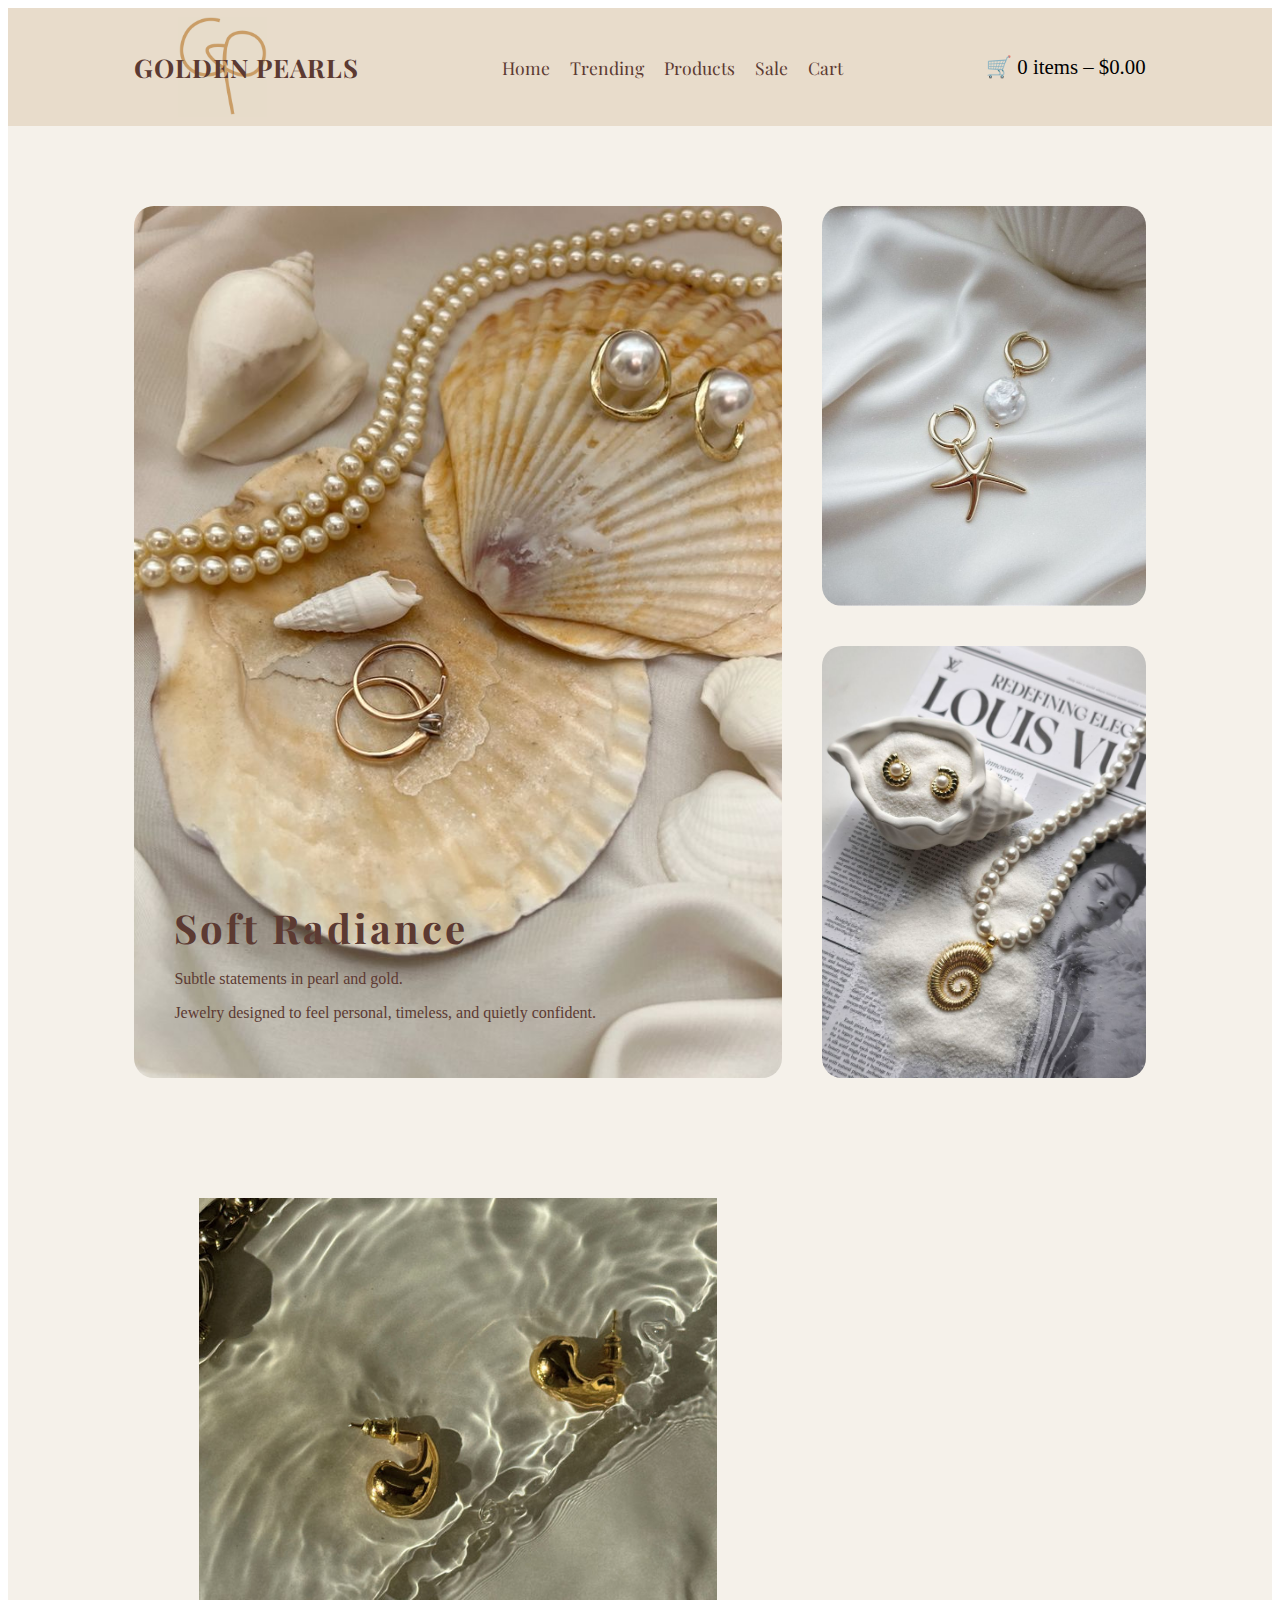
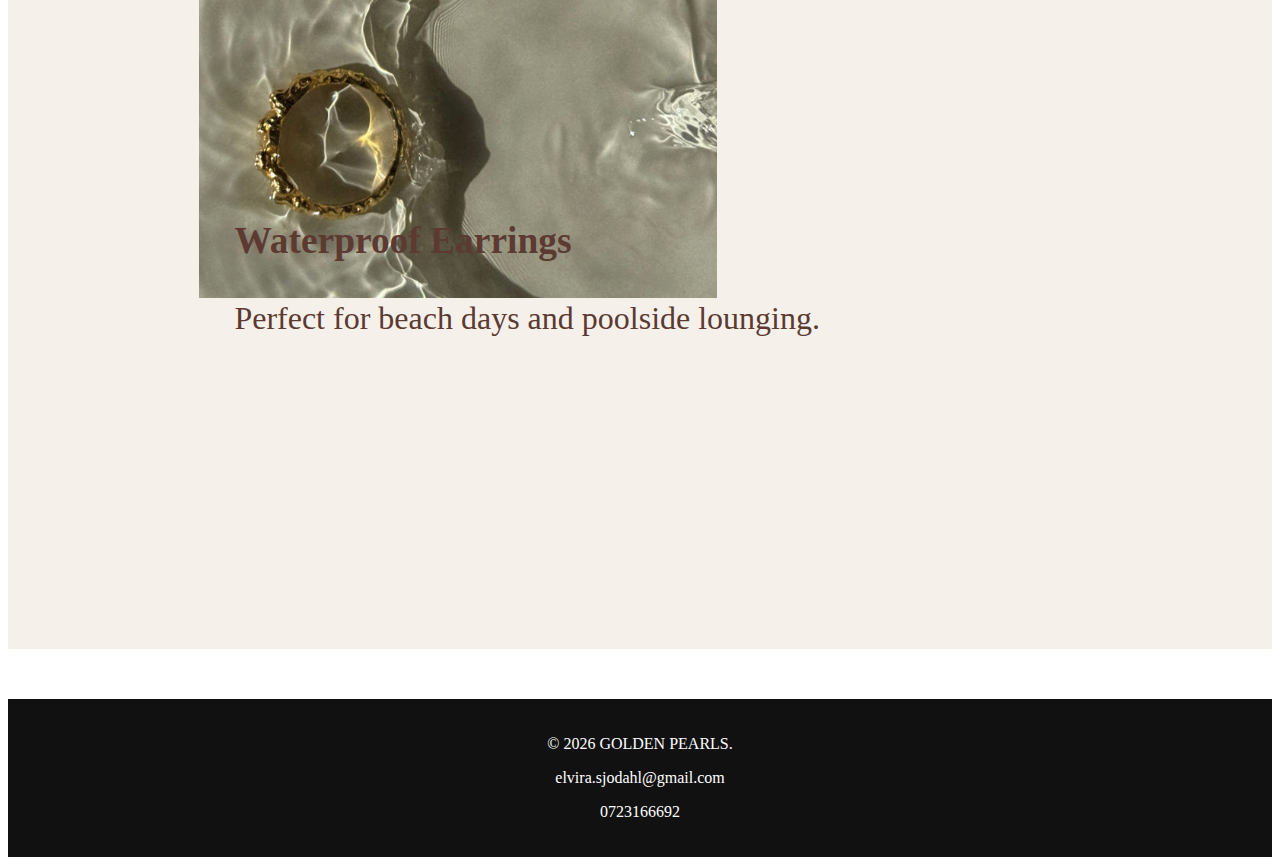
<file: index.html>
<!DOCTYPE html>
<html lang="en">
<head>
    <meta charset="UTF-8">
    <meta name="viewport" content="width=device-width, initial-scale=1.0">
	<link rel="stylesheet" href="main.css">
	<script defer src="script.js"></script>
    <title>GOLDEN PEARLS</title>
	<link href="https://fonts.googleapis.com/css2?family=Italiana&family=Playfair+Display:wght@400;600&display=swap" rel="stylesheet">
</head>

<body>
    <header class="main-header">
		<div class="logo">
			<img src="images/logga.png" alt="logga">
			<h1>GOLDEN PEARLS</h1>
		</div>
		
		<nav class="nav-links">
				<a href="index.html">Home</a>
				<a href="trending.html">Trending</a>
				<a href="products.html">Products</a>
				<a href="sale.html">Sale</a>
				<a href="cart.html">Cart</a>
		</nav>
		
		<div class="cart-icon">
			🛒 <span id="cart-count">0</span>
		</div>

	</header>

	<section class="hero">
		<div class="hero-main">
			<img src="images/hero-main.jpg" alt="Hero Main">
			
			<div class="hero-overlay">
				<h2>Soft Radiance</h2>
				<p>Subtle statements in pearl and gold.</p>
				<p>Jewelry designed to feel personal, timeless, and quietly confident.</p>
			</div>
		</div>
		
		<div class="hero-side">
			<img src="images/sidobild-1.jpg" alt="Side Image 1">
			<img src="images/sidobild-2.jpg" alt="Side Image 2">
		</div>

		<div class="hero-fullwidth">
			<img src="images/Waterproof- Jewelry-big.jpg" alt="Full Width Image">
			
			<div class="fullwidth-overlay">
				<h3>Waterproof Earrings</h3>
				<p>Perfect for beach days and poolside lounging.</p>
			</div>
		</div>

	</section>
	
</body>

<footer>
  <p>© 2026 GOLDEN PEARLS.</p>
  <p>elvira.sjodahl@gmail.com</p>
  <p>0723166692</p>
</footer>

</html>
</file>
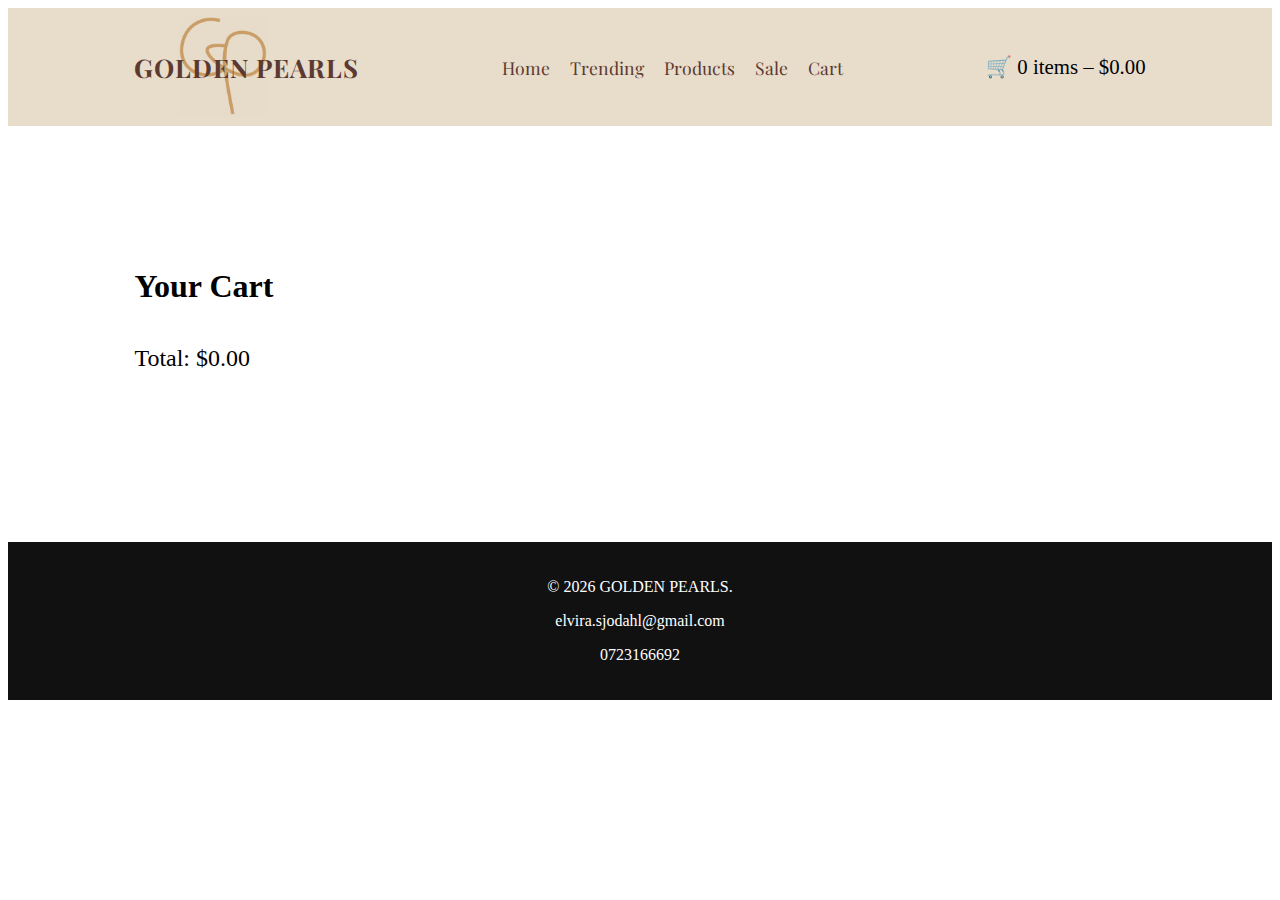
<file: cart.html>
<!DOCTYPE html>
<html lang="en">
<head>
 	<meta charset="UTF-8">
  	<meta name="viewport" content="width=device-width, initial-scale=1.0">
  	<link rel="stylesheet" href="main.css">
 	<script defer src="script.js"></script>
 	<title>Golden Pearls - Products</title>
	<link href="https://fonts.googleapis.com/css2?family=Italiana&family=Playfair+Display:wght@400;600&display=swap" rel="stylesheet">
</head>

<body>
    <header class="main-header">
	<div class="logo">
		<img src="images/logga.png" alt="logga">
		<h1>GOLDEN PEARLS</h1>
	</div>
	<nav class="nav-links">
  		<a href="index.html">Home</a>
 		<a href="trending.html">Trending</a>
  		<a href="products.html">Products</a>
  		<a href="sale.html">Sale</a>
  		<a href="cart.html">Cart</a>
	</nav>

	<div class="cart-icon">
		🛒 <span id="cart-count">0</span>
	</div>
</header>

<section class="cart-page">
  <h1>Your Cart</h1>

  <div id="cart-items"></div>

  <div class="cart-total">
    Total: $<span id="cart-total">0</span>
  </div>
</section>
</body>

<footer>
  <p>© 2026 GOLDEN PEARLS.</p>
  <p>elvira.sjodahl@gmail.com</p>
  <p>0723166692</p>
</footer>

</html>
</file>
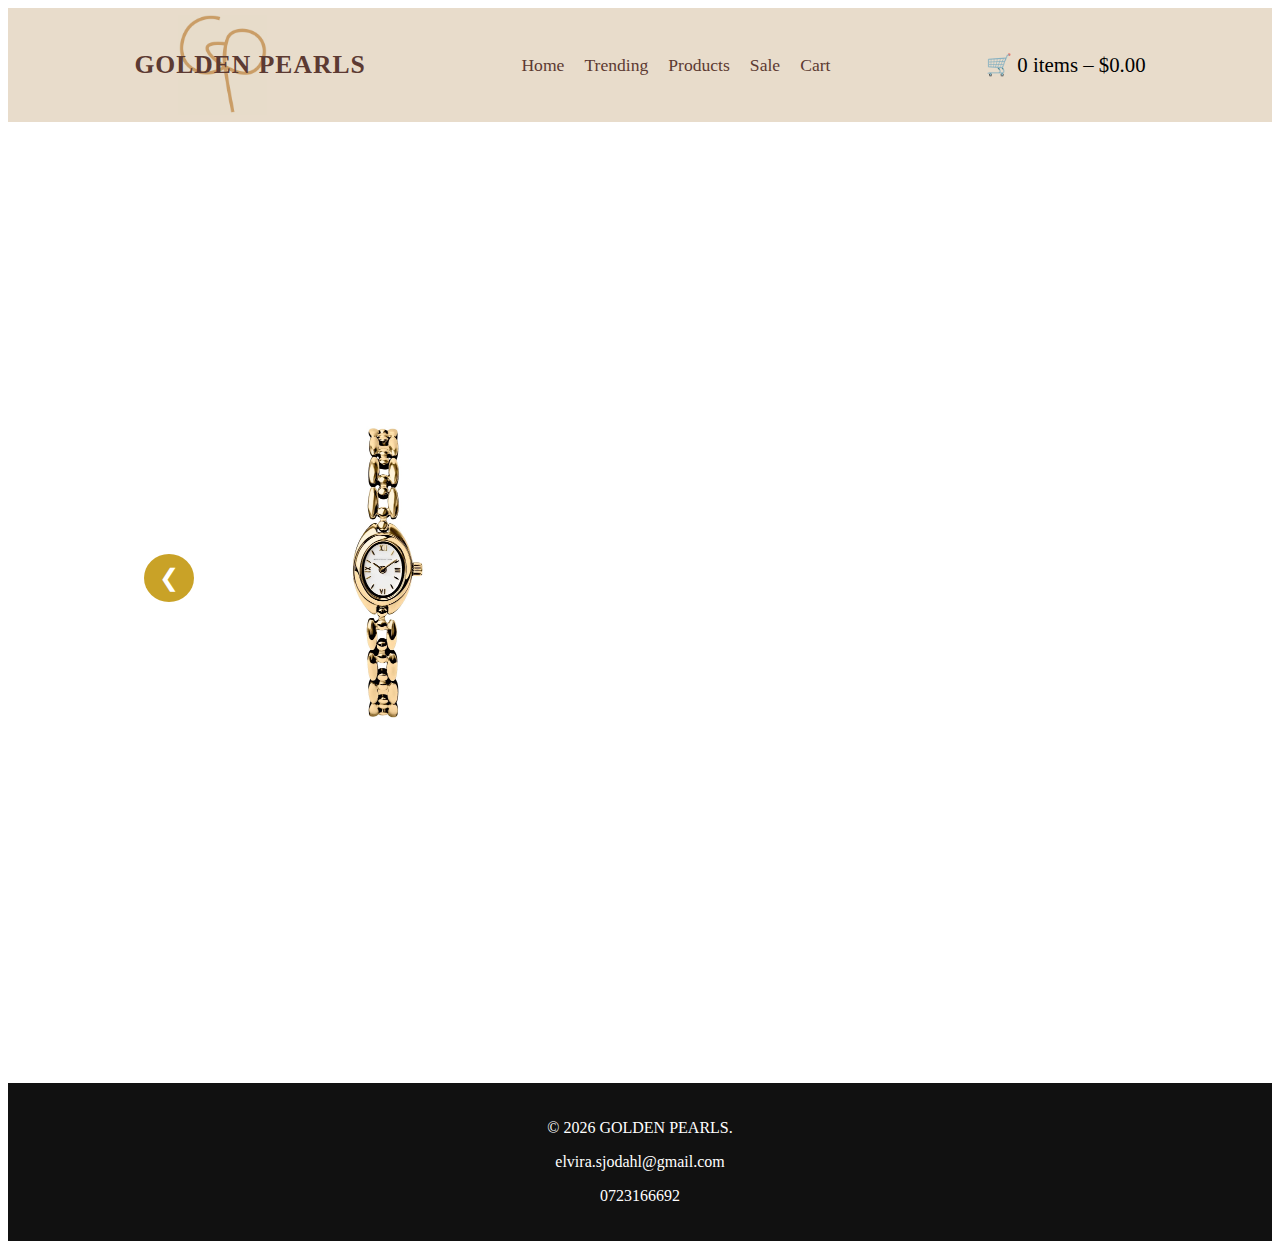
<file: goldwatch.html>
<!DOCTYPE html>
<html lang="en">
<head>
  <meta charset="UTF-8">
  <meta name="viewport" content="width=device-width, initial-scale=1.0">
  <link rel="stylesheet" href="main.css">
  <script defer src="script.js"></script>
  <title>Gold Watch - Golden Pearls</title>
</head>

<body>

    <header class="main-header">
	    <div class="logo">
		    <img src="images/logga.png" alt="logga">
		    <h1>GOLDEN PEARLS</h1>
	    </div>
	    <nav class="nav-links">
  		    <a href="index.html">Home</a>
 		    <a href="trending.html">Trending</a>
  		    <a href="products.html">Products</a>
  		    <a href="sale.html">Sale</a>
  		    <a href="cart.html">Cart</a>
	    </nav>

	    <div class="cart-icon">
		    🛒 <span id="cart-count">0</span>
	    </div>

    </header>

    <main class="product-page">

        <div class="product-container">
            <div class="product-image">

                <div class="slider">
                    <div class="slides">
                        <div class="slide">
                            <img src="images/goldwatch.jpg" alt="Gold Watch">
                        </div>
                        <div class="slide">
                            <img src="images/goldwatch2.jpg" alt="Gold Watch Side View">
                        </div>
                        <div class="slide">
                            <img src="images/goldwatch3.jpg" alt="Gold Watch on Wrist">
                        </div>
                        <div class="slide">
                            <img src="images/goldwatch4.jpg" alt="Gold Watch Close-up">
                        </div>
                    </div>
            <button class="prev">&#10094;</button>
            <button class="next">&#10095;</button>
                </div>

            </div>

            <div class="product-info">
                <h1>Gold Watch</h1>
                <p class="price">$189</p>

                <p class="description">
                Elegant gold watch with timeless details.
                Designed for everyday luxury and sophistication.
                </p>

                <button class="add-to-cart">Add to Cart</button>

            </div>
        </div>

    </main>
</body>

<footer>
  <p>© 2026 GOLDEN PEARLS.</p>
  <p>elvira.sjodahl@gmail.com</p>
  <p>0723166692</p>
</footer>

</html>
</file>
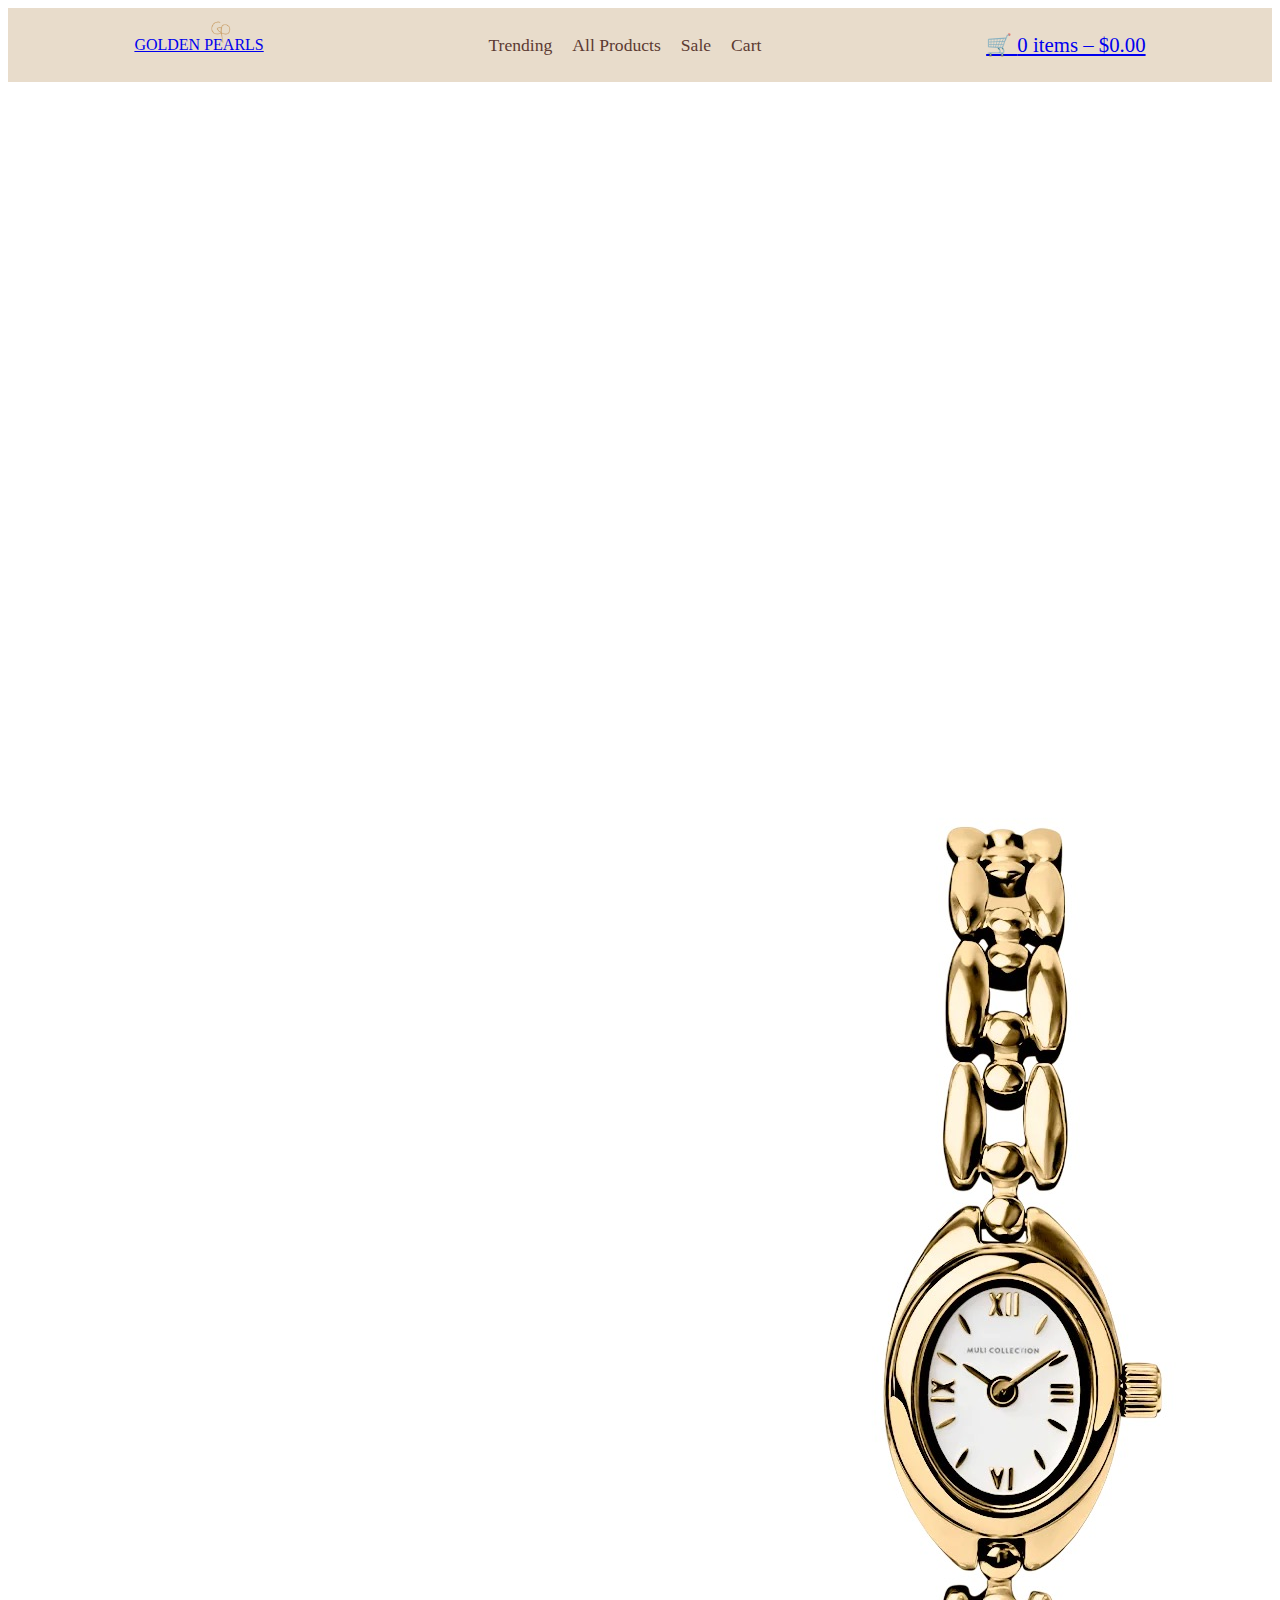
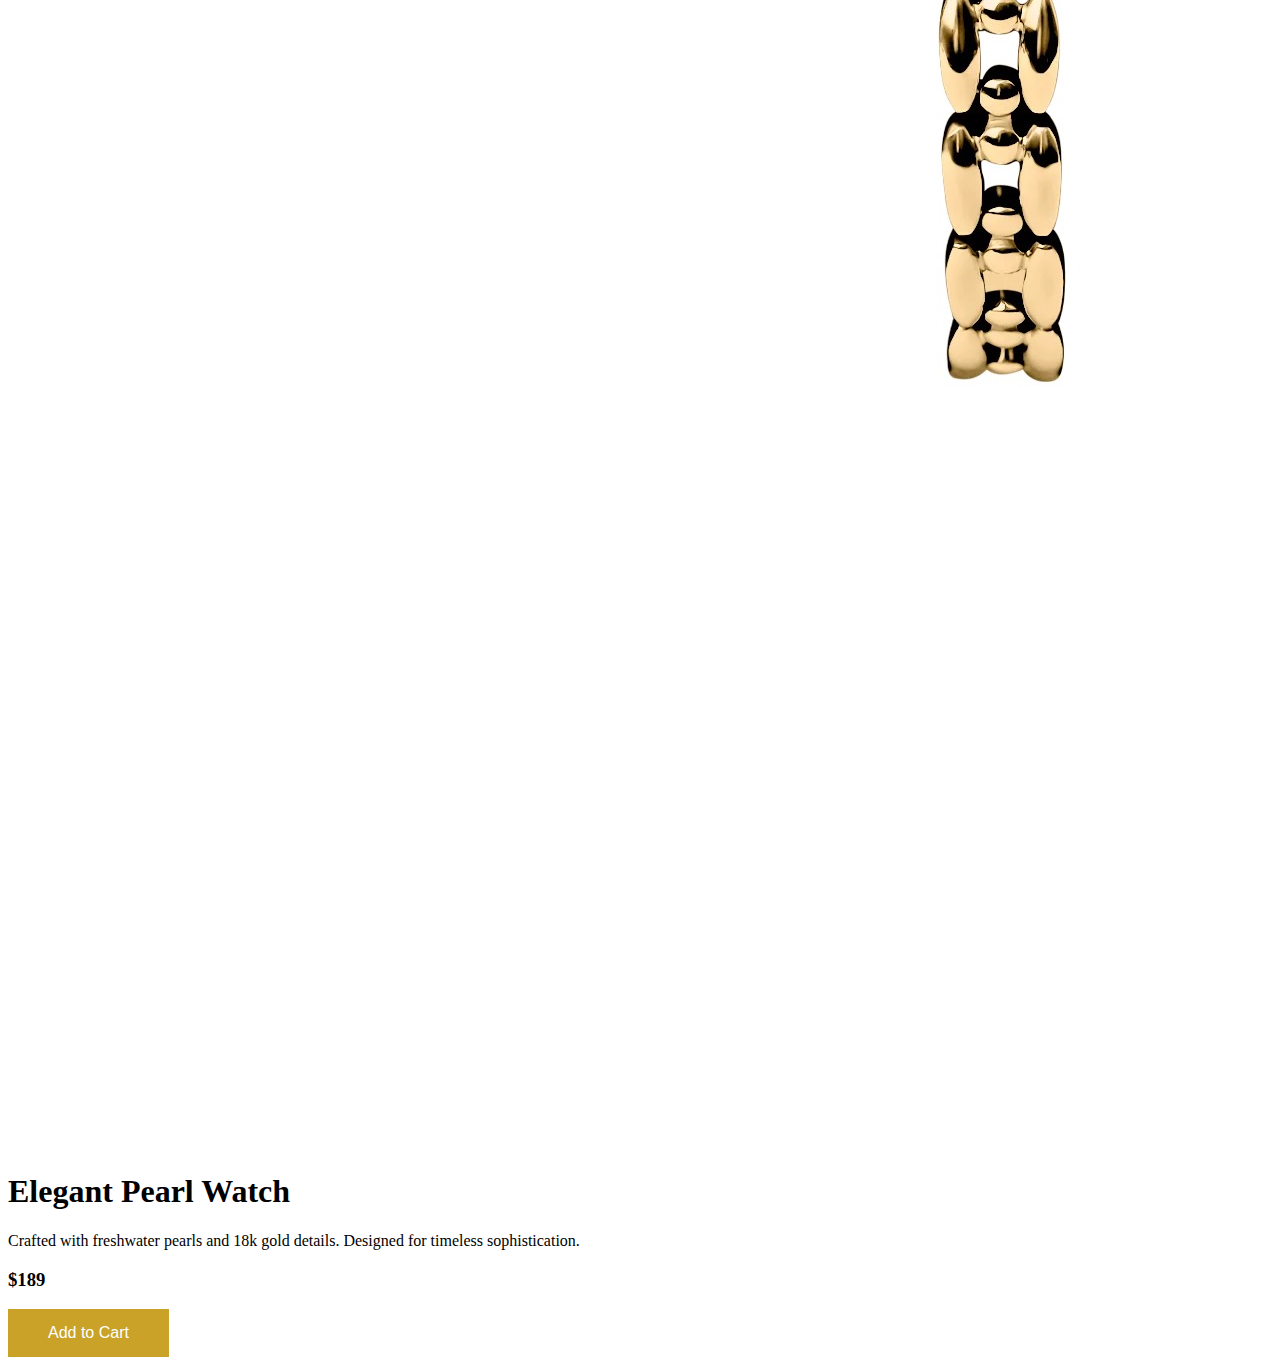
<file: product.html>
<!DOCTYPE html>
<html lang="en">
<head>
 	 <meta charset="UTF-8">
  	<link rel="stylesheet" href="main.css">
 	 <script defer src="script.js"></script>
 	 <title>Elegant Pearl Watch</title>
</head>

<body>

<header class="main-header">
  <div class="logo">
    <a href="index.html">GOLDEN PEARLS</a>
	<img src="images/GoldenPearl.png" alt="Golden Pearls Logo">
  </div>

  <nav class="nav-links">
    <a href="index.html#trending">Trending</a>
    <a href="index.html#products">All Products</a>
    <a href="index.html#sale">Sale</a>
    <a href="cart.html">Cart</a>
  </nav>

  <div class="cart-icon">
    <a href="cart.html">🛒 <span id="cart-count">0</span></a>
  </div>
</header>

<section class="product-page">
  	<img src="images/goldwatch.jpg" class="product-image">

  	<div class="product-info">
   		 <h1>Elegant Pearl Watch</h1>
    		<p>
      			Crafted with freshwater pearls and 18k gold details.
      			Designed for timeless sophistication.
    		</p>

    		<h3>$189</h3>

   		 <button class="add-to-cart">Add to Cart</button>
  	</div>
</section>

</body>
</html>
</file>
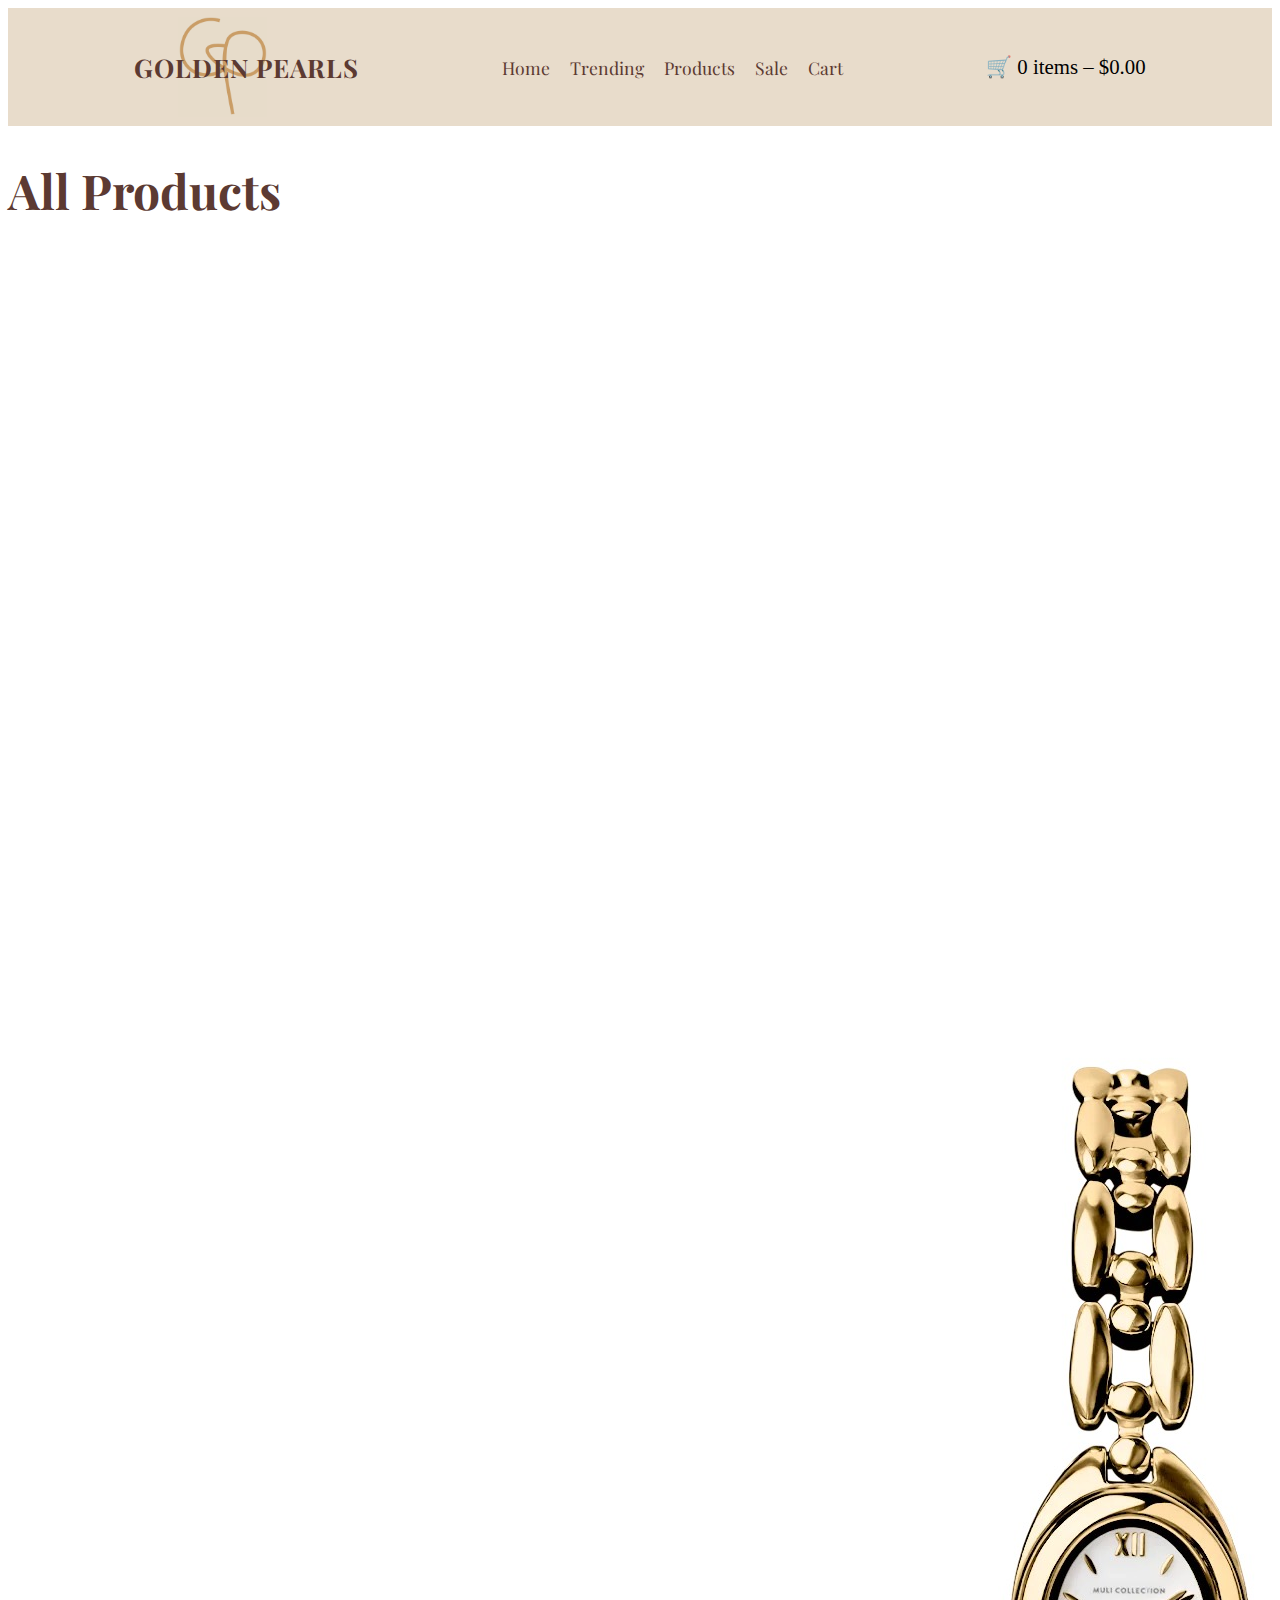
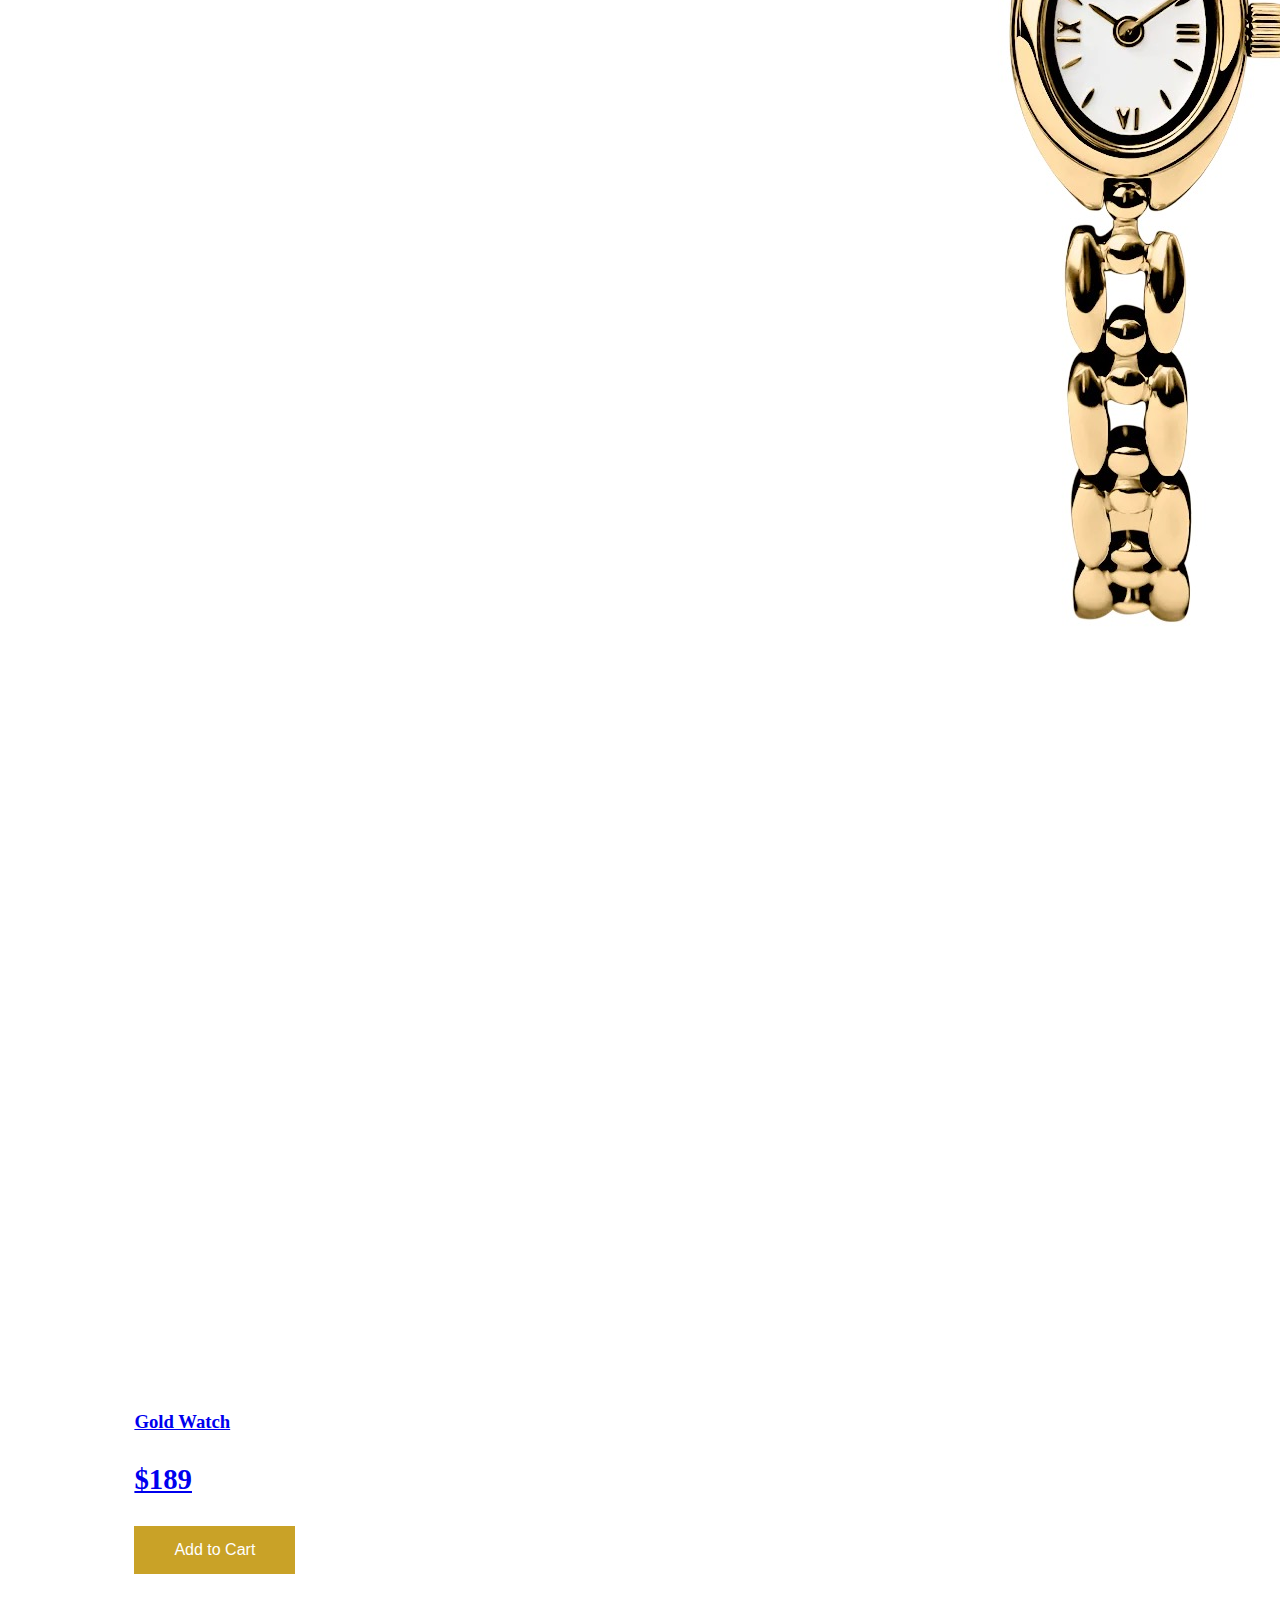
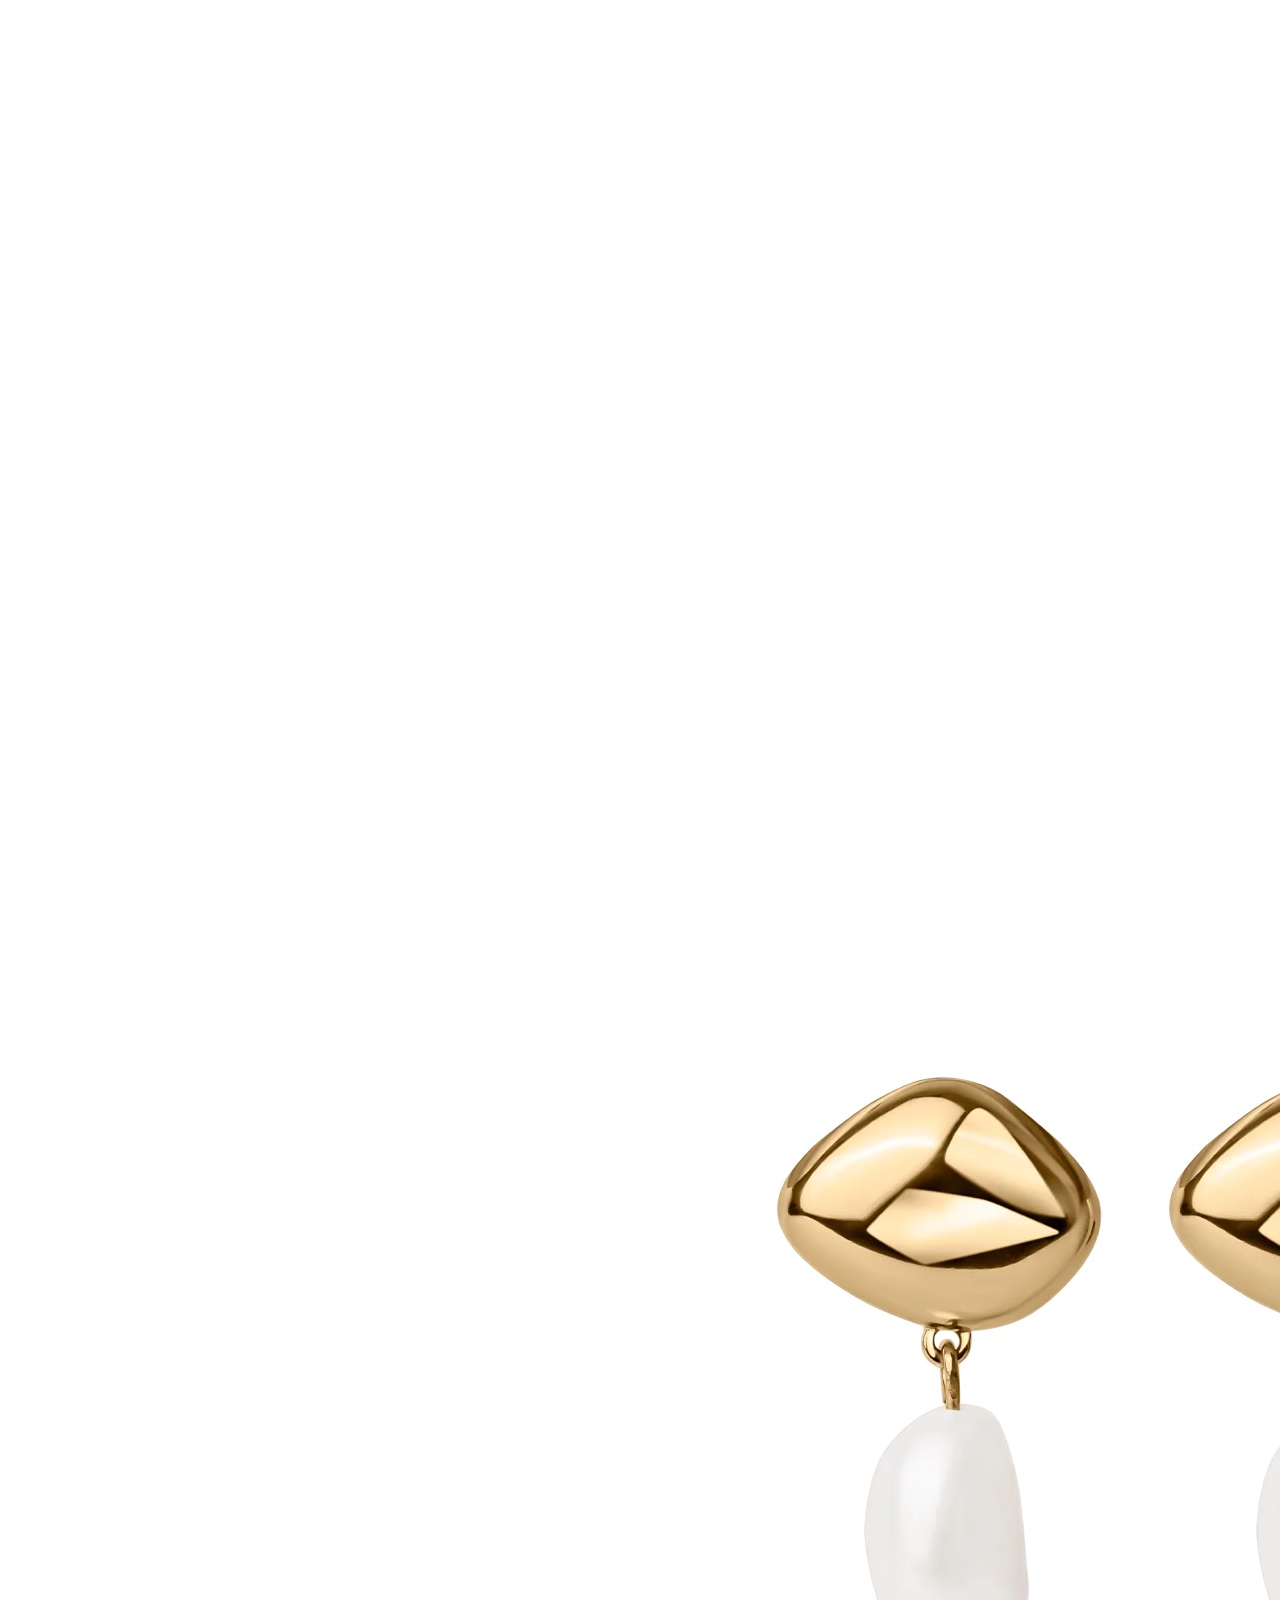
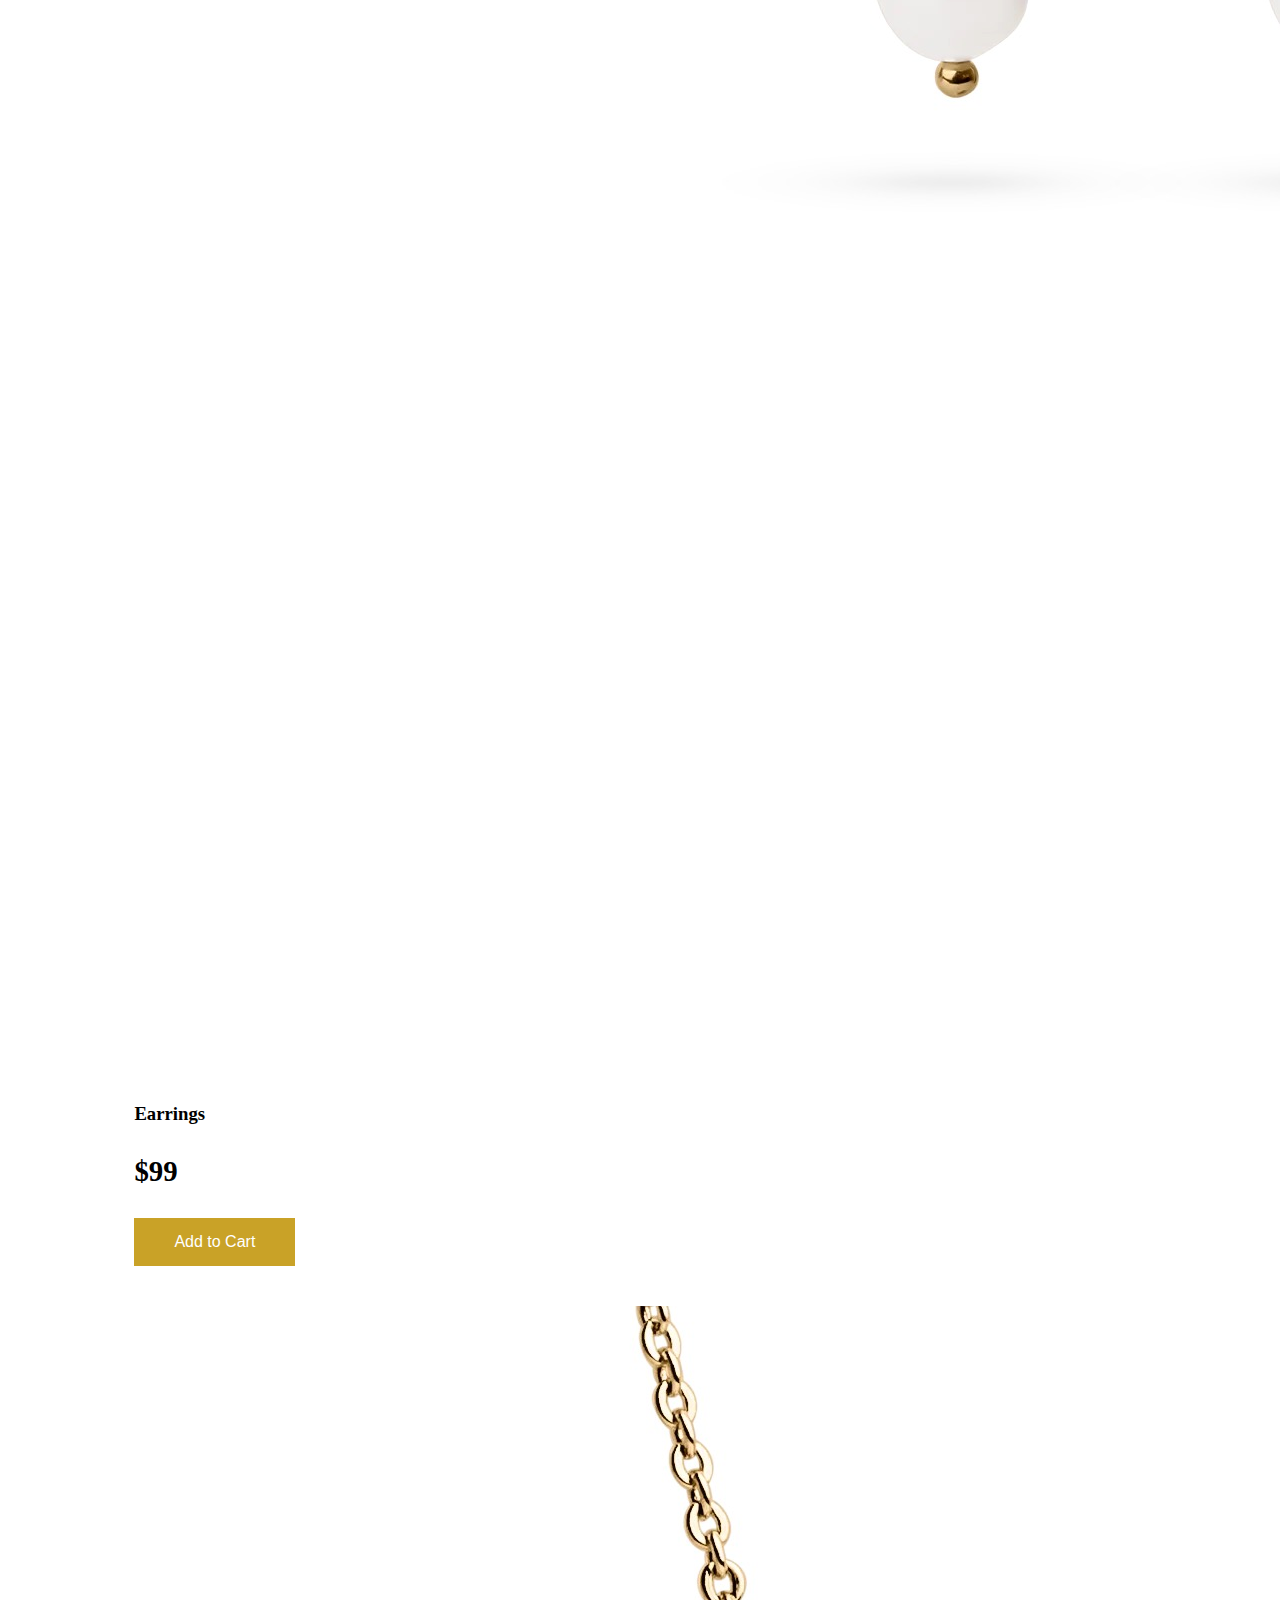
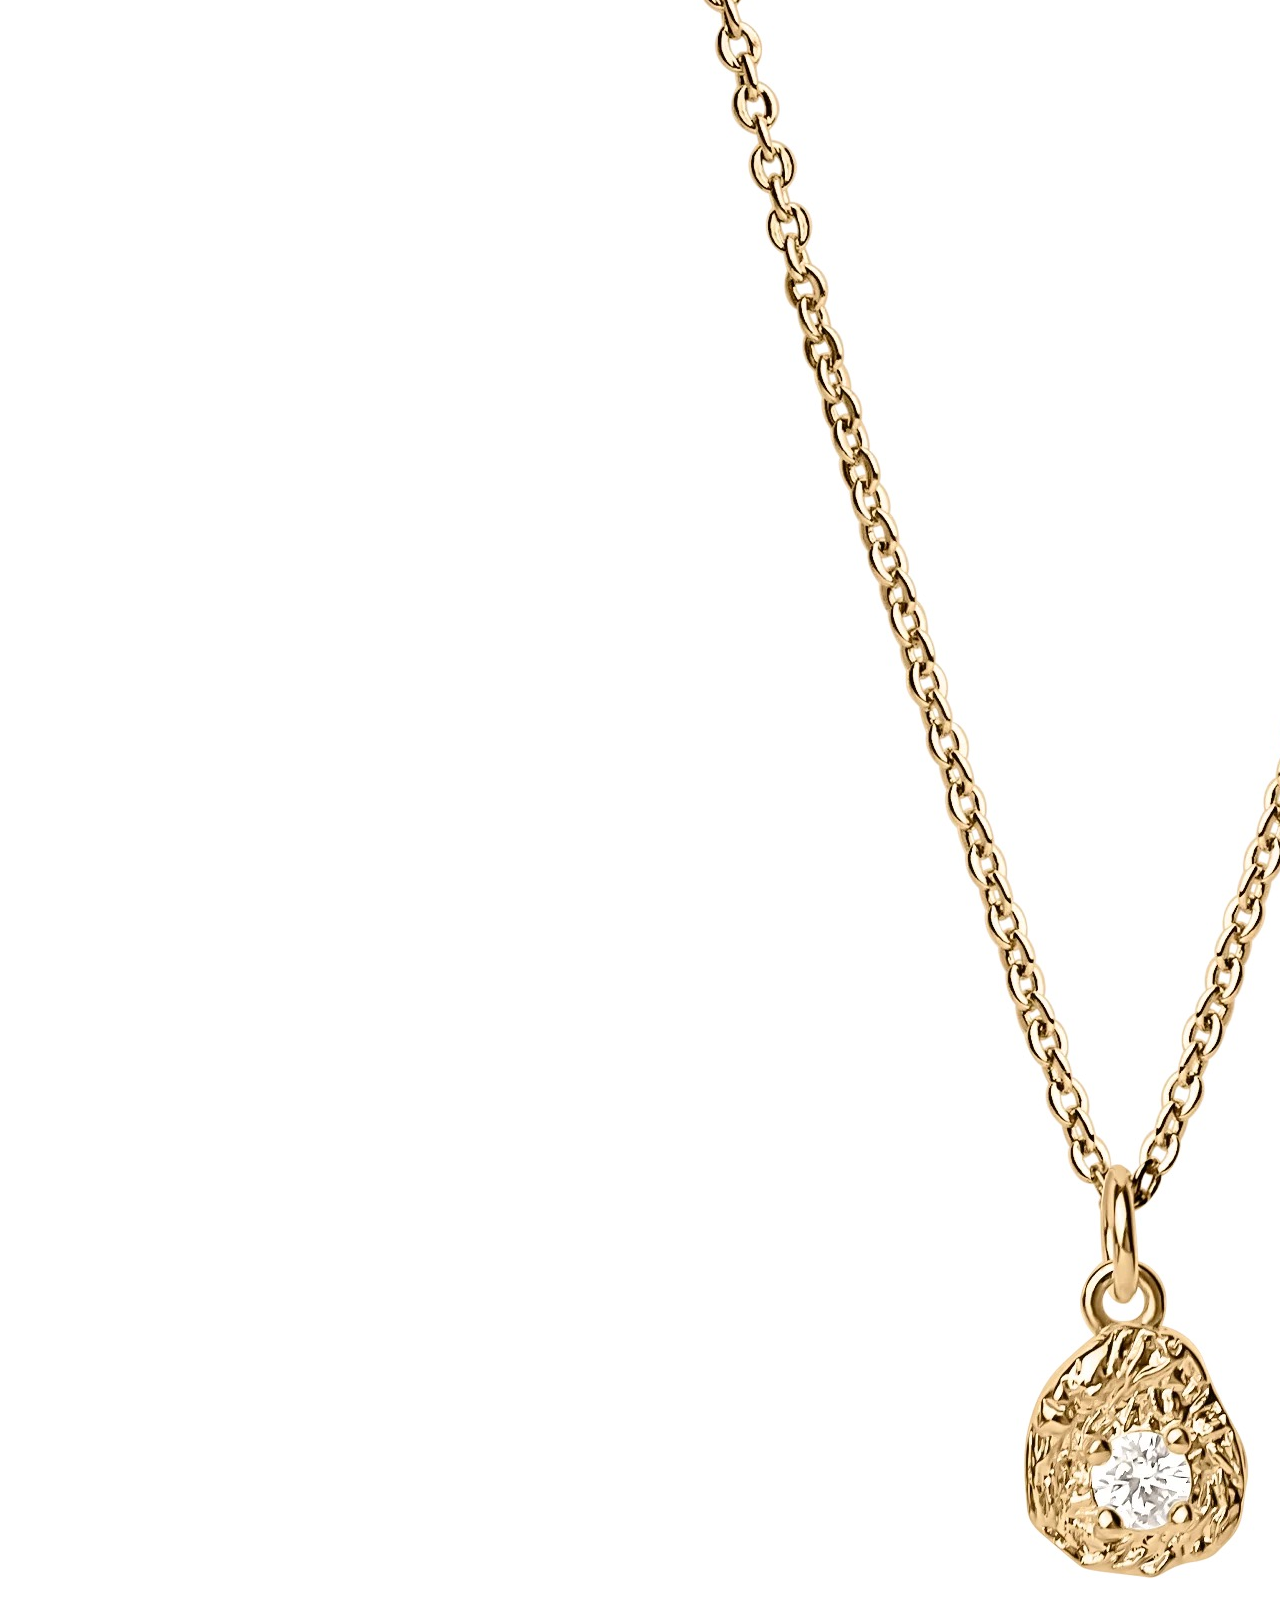
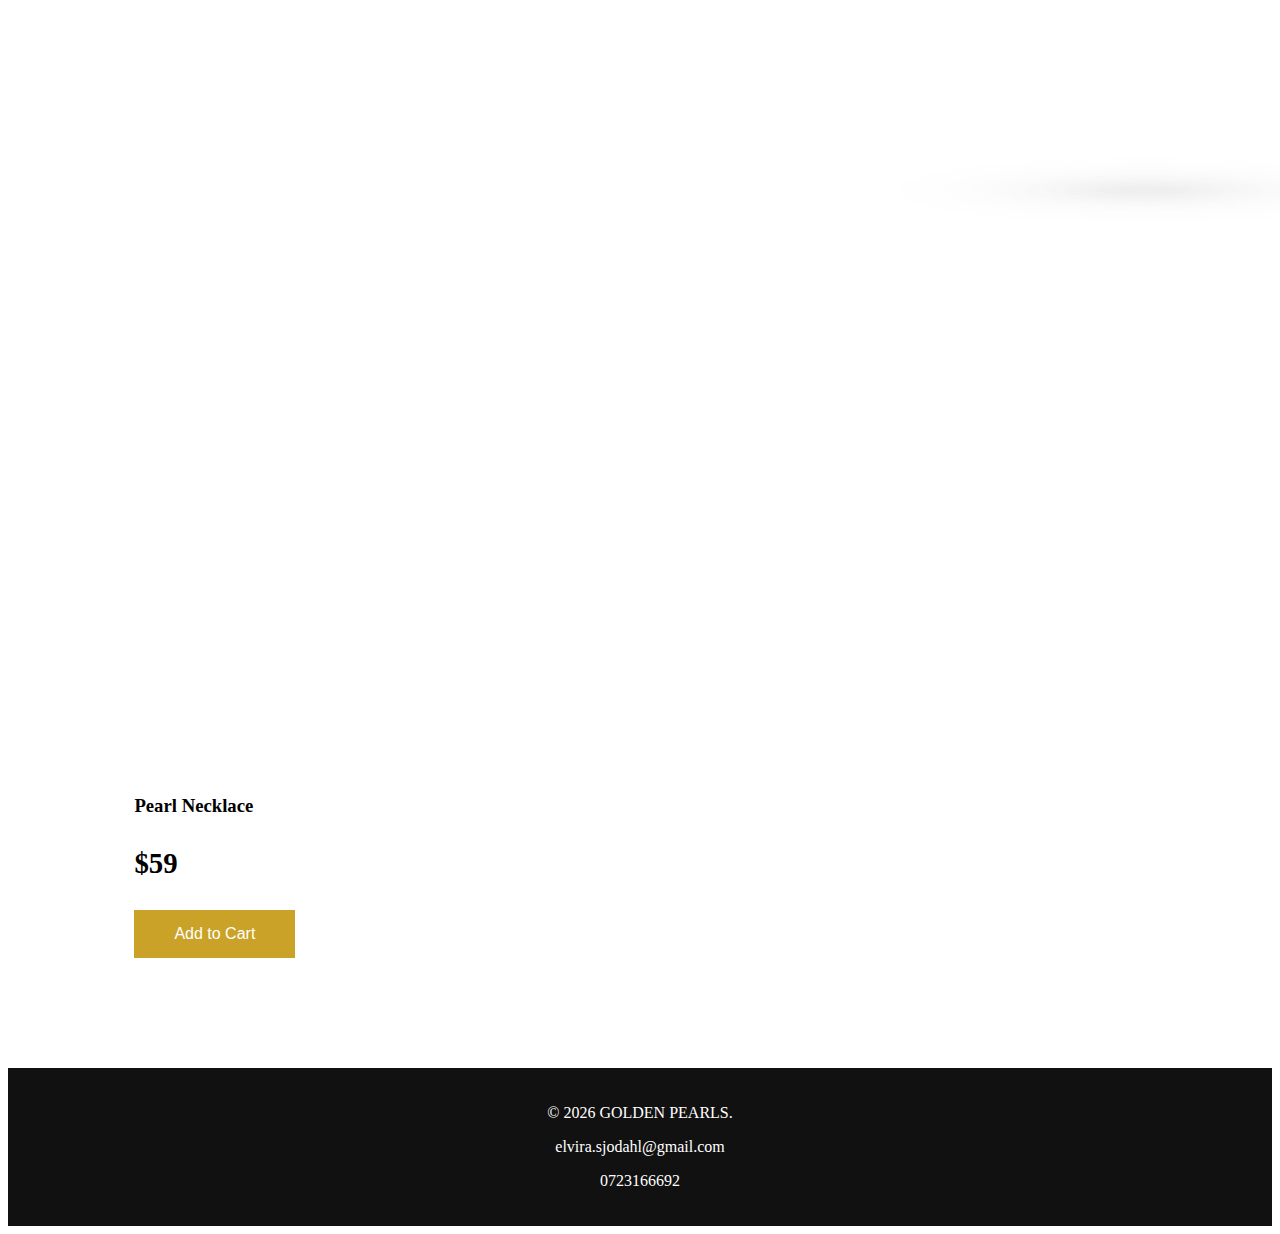
<file: products.html>
<!DOCTYPE html>
<html lang="en">
<head>
 	<meta charset="UTF-8">
  	<meta name="viewport" content="width=device-width, initial-scale=1.0">
  	<link rel="stylesheet" href="main.css">
 	<script defer src="script.js"></script>
 	<title>Golden Pearls - Products</title>
	<link href="https://fonts.googleapis.com/css2?family=Italiana&family=Playfair+Display:wght@400;600&display=swap" rel="stylesheet">
</head>

<body>
    <header class="main-header">
	<div class="logo">
		<img src="images/logga.png" alt="logga">
		<h1>GOLDEN PEARLS</h1>
	</div>
	<nav class="nav-links">
  		<a href="index.html">Home</a>
 		<a href="trending.html">Trending</a>
  		<a href="products.html">Products</a>
  		<a href="sale.html">Sale</a>
  		<a href="cart.html">Cart</a>
	</nav>

	<div class="cart-icon">
		🛒 <span id="cart-count">0</span>
	</div>

	</header>

  <main>
    <section class="products-section">
      <h1 class="section-title">All Products</h1>

  		<div class="products-grid">

    		<a href="goldwatch.html" class="product-link">
  				<div class="products-card">
    				<img src="images/goldwatch.jpg" alt="Gold Watch">

    				<div class="overlay">
      					<h3>Gold Watch</h3>
      					<p class="price">$189</p>
      				<button class="add-to-cart">Add to Cart</button>
    				</div>
  				</div>
			</a>

    		<div class="products-card">
      			<img src="images/pearlnecklace.jpg" alt="Pearl Necklace">
				<div class="overlay">
					<h3>Pearl Necklace</h3>
					<p class="price">$99</p>
					<button class="add-to-cart">Add to Cart</button>
				</div>
    		</div>

    		<div class="products-card">
      			<img src="images/gold-earrings.jpg" alt="Gold Earrings">
				<div class="overlay">
					<h3>Gold Earrings</h3>
					<p class="price">$159</p>
					<button class="add-to-cart">Add to Cart</button>
				</div>
    		</div>

			<div class="products-card">
      			<img src="images/earrings.jpg" alt="Earrings">
				<div class="overlay">
					<h3>Earrings</h3>
					<p class="price">$99</p>
					<button class="add-to-cart">Add to Cart</button>
				</div>
    		</div>

    		<div class="products-card">
      			<img src="images/big-ring.jpg" alt="Big Ring">
				<div class="overlay">
					<h3>Big Ring</h3>
					<p class="price">$159</p>
					<button class="add-to-cart">Add to Cart</button>
				</div>
    		</div>

    		<div class="products-card">
      			<img src="images/gold-necklace.jpg" alt="Gold Necklace">
				<div class="overlay">
					<h3>Gold Necklace</h3>
					<p class="price">$79</p>
					<button class="add-to-cart">Add to Cart</button>
				</div>
    		</div>

    		<div class="products-card">
      			<img src="images/pearl-necklace.jpg" alt="Pearl Necklace">
				<div class="overlay">
					<h3>Pearl Necklace</h3>
					<p class="price">$59</p>
					<button class="add-to-cart">Add to Cart</button>
				</div>
    		</div>

    		<div class="products-card">
      			<img src="images/pearl-bracelet.jpg" alt="Pearl Bracelet">
				<div class="overlay">
					<h3>Pearl Bracelet</h3>
					<p class="price">$69</p>
					<button class="add-to-cart">Add to Cart</button>
				</div>
    		</div>

    		<div class="products-card">
      			<img src="images/gold-ring.jpg" alt="gold ring">
				<div class="overlay">
					<h3>Gold Ring</h3>
					<p class="price">$49</p>
					<button class="add-to-cart">Add to Cart</button>
				</div>
    		</div>

  		</div>

	</section>

  </main>

<footer>
  <p>© 2026 GOLDEN PEARLS.</p>
  <p>elvira.sjodahl@gmail.com</p>
  <p>0723166692</p>
</footer>

</body>

</html>
</file>
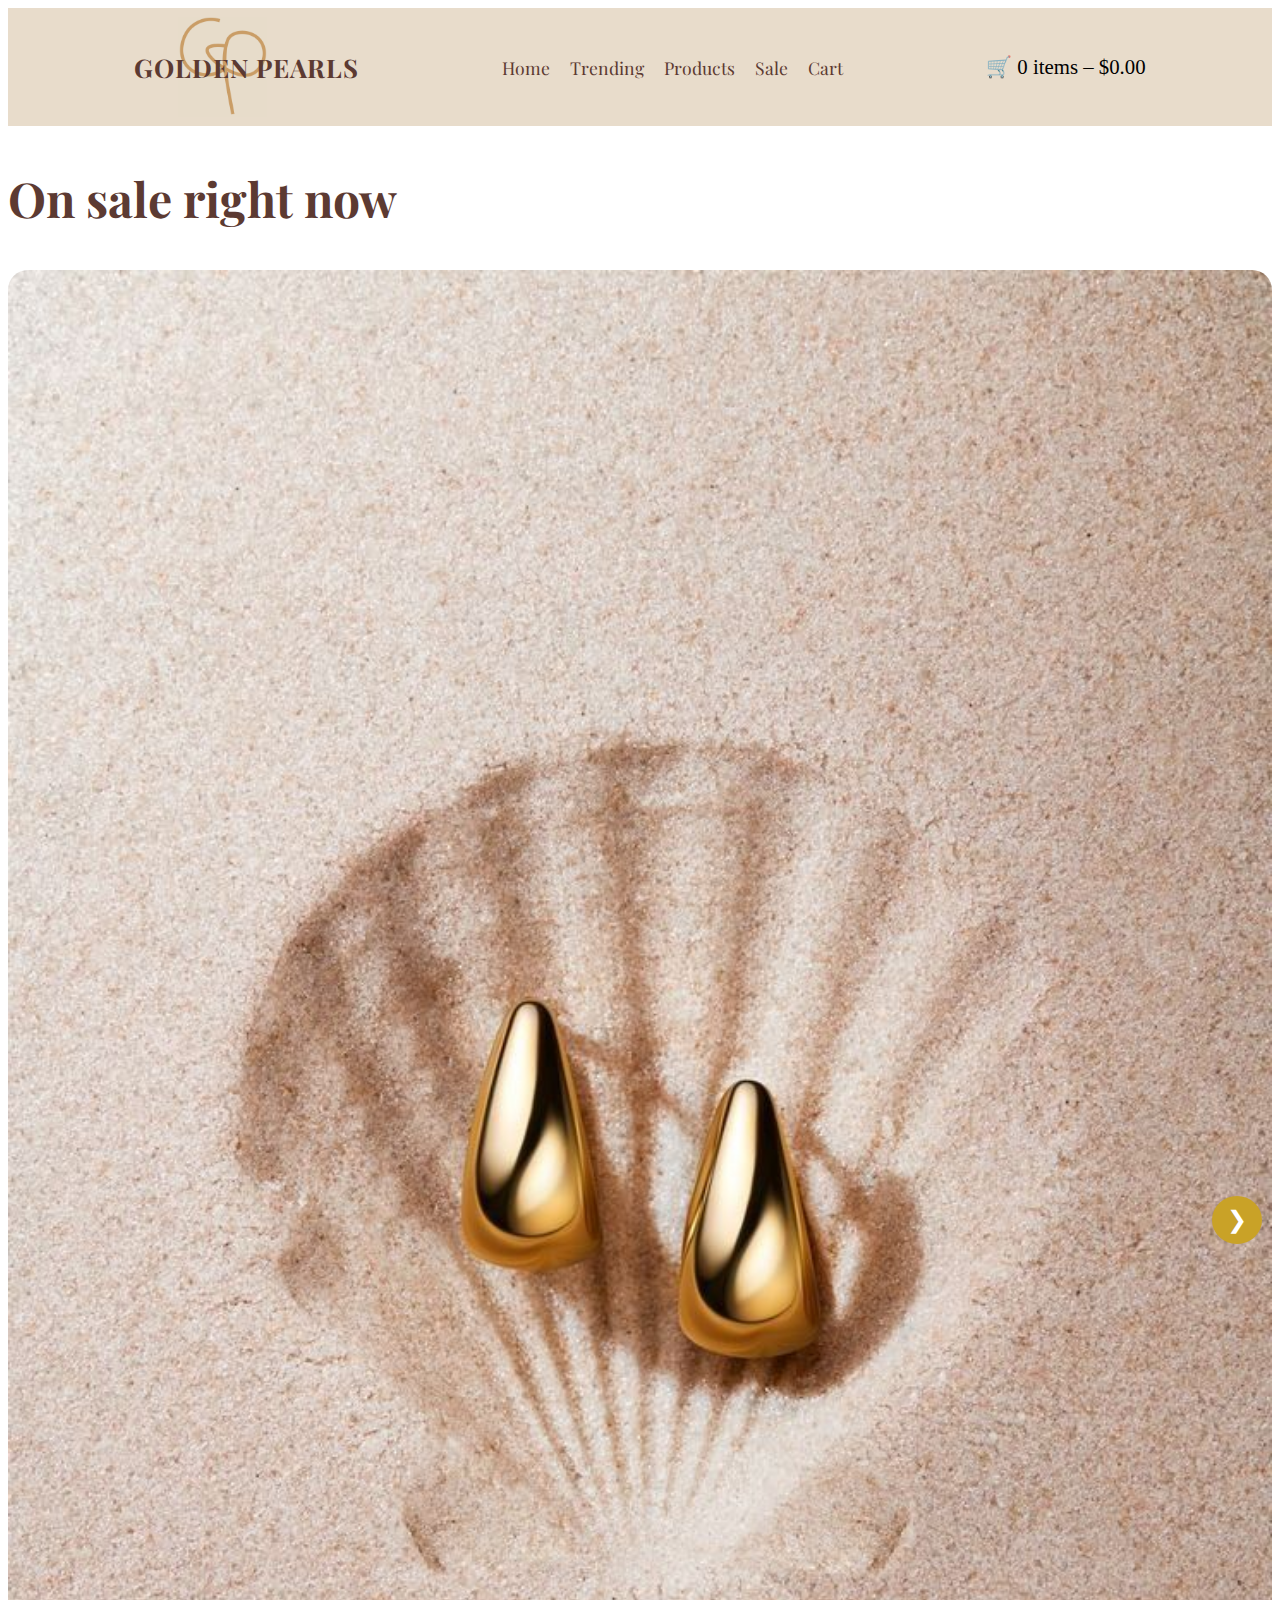
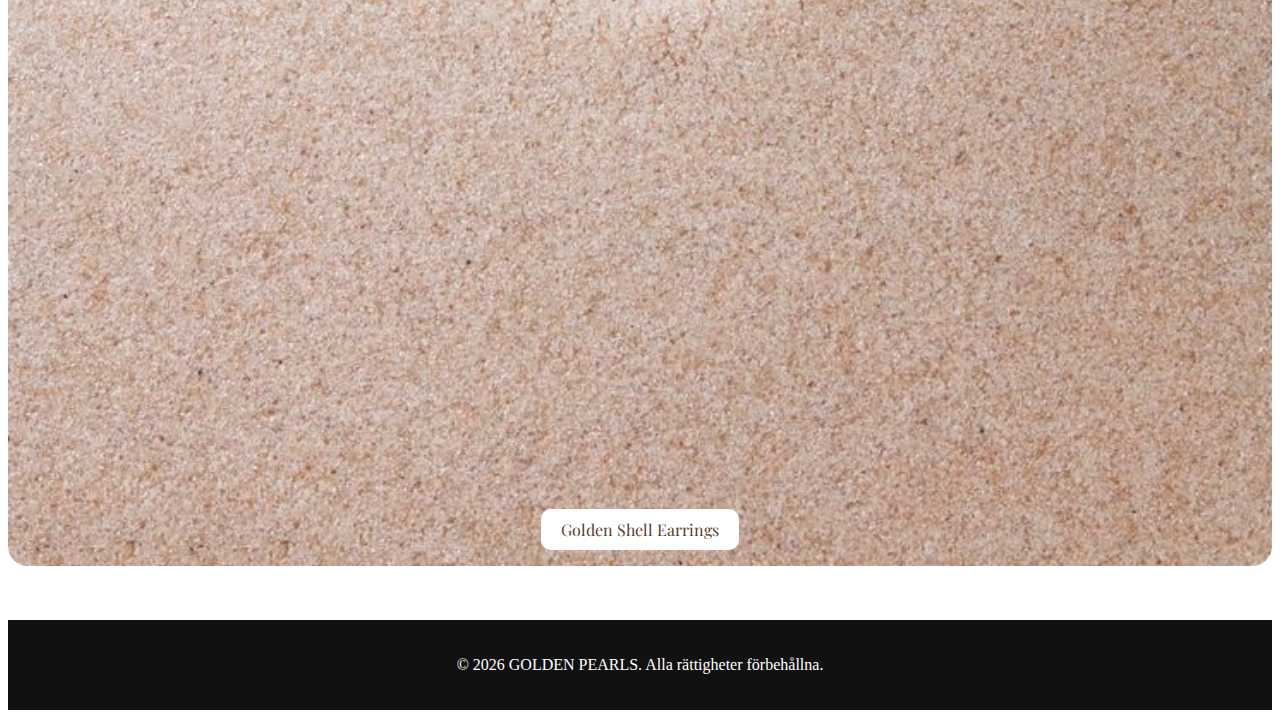
<file: sale.html>
<!DOCTYPE html>
<html lang="en">
<head>
 	<meta charset="UTF-8">
	<meta name="viewport" content="width=device-width, initial-scale=1.0">
  	<link rel="stylesheet" href="main.css">
 	<script defer src="script.js"></script>
 	<title>Golden Pearls - Sale</title>
	<link href="https://fonts.googleapis.com/css2?family=Italiana&family=Playfair+Display:wght@400;600&display=swap" rel="stylesheet">

</head>

<body>

<header class="main-header">
	<div class="logo">
		<img src="images/logga.png" alt="logga">
		<h1>GOLDEN PEARLS</h1>
	</div>
	<nav class="nav-links">
  		<a href="index.html">Home</a>
 		<a href="trending.html">Trending</a>
  		<a href="products.html">Products</a>
  		<a href="sale.html">Sale</a>
  		<a href="cart.html">Cart</a>
	</nav>

	<div class="cart-icon">
		🛒 <span id="cart-count">0</span>
	</div>
  
</header>

<section id="sale" class="sale-section">
	<h2 class="section-title"> On sale right now</h2>

	<div class="slider sale-slider">
		<button class="prev">&#10094;</button>
	
	<div class="slides">
		<div class="slide">
			<img src="images/shell-earrings.jpg" alt="Golden Shell Earrings offer">
			<div class="slide-caption">Golden Shell Earrings</div>
		</div>

		<div class="slide">
			<img src="images/shellnecklace.jpg" alt="Limited Shell Necklace offer">
			<div class="slide-caption">Limited Shell Necklace</div>
		</div>
		
		<div class="slide">
			<img src="images/rings.jpg" alt="50% off rings">
			<div class="slide-caption">50% off Rings</div>
		</div>

	<button class="next">&#10095;</button>
	</div>
</section>
</body>

<footer>
  <p>© 2026 GOLDEN PEARLS. Alla rättigheter förbehållna.</p>
</footer>

</html>
</file>
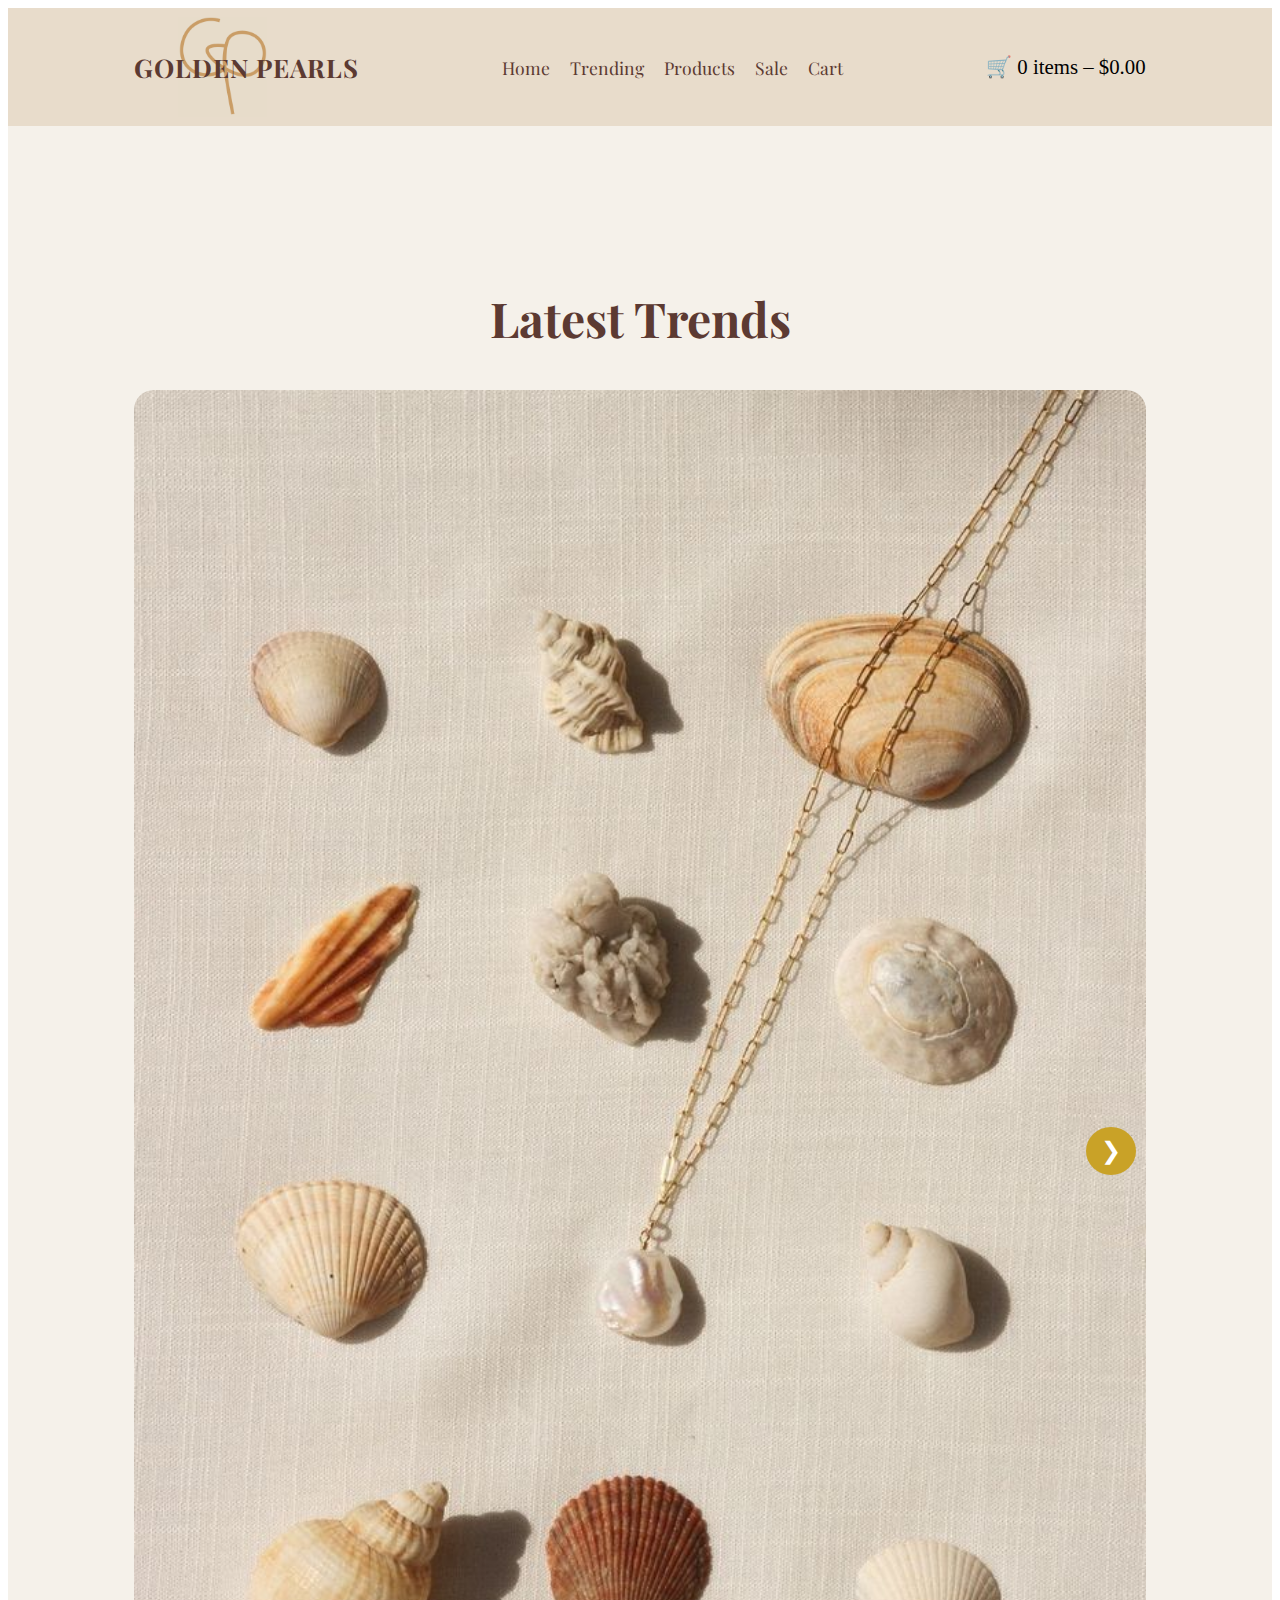
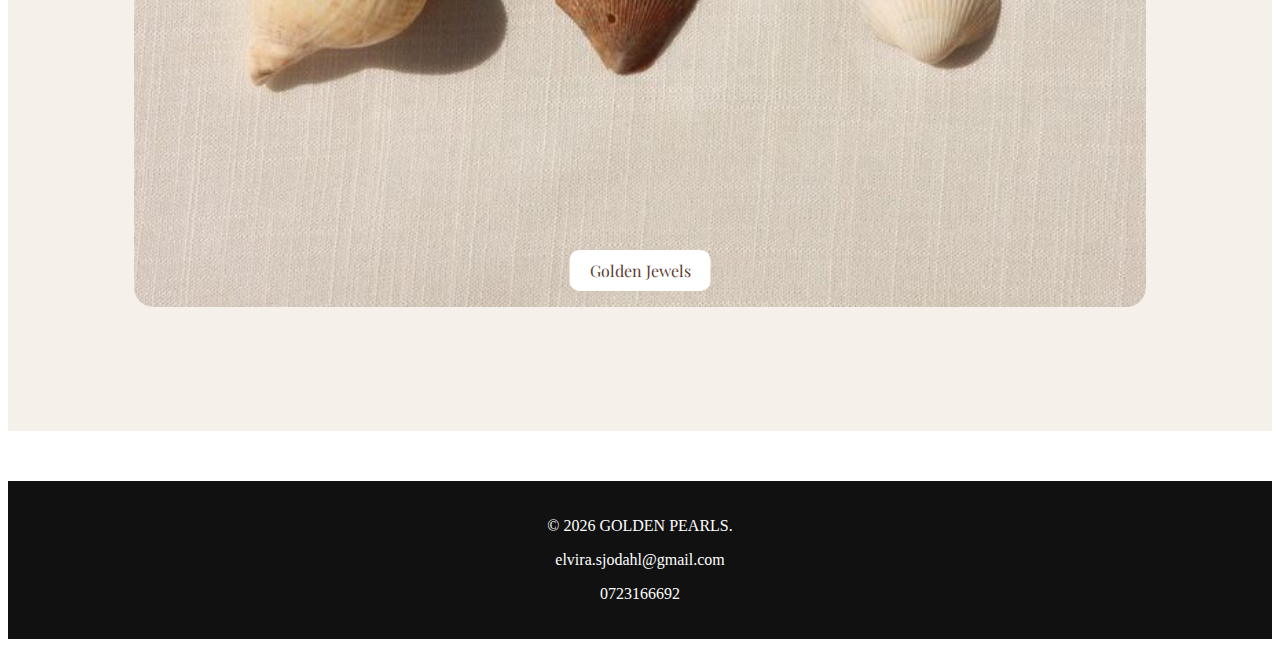
<file: trending.html>
<!DOCTYPE html>
<html lang="en">
<head>
 	<meta charset="UTF-8">
  <meta name="viewport" content="width=device-width, initial-scale=1.0">
  <link rel="stylesheet" href="main.css">
 	<script defer src="script.js"></script>
 	<title>Golden Pearls - Trending</title>
  <link href="https://fonts.googleapis.com/css2?family=Italiana&family=Playfair+Display:wght@400;600&display=swap" rel="stylesheet">

</head>

<body>
    <header class="main-header">
	<div class="logo">
		<img src="images/logga.png" alt="logga">
		<h1>GOLDEN PEARLS</h1>
	</div>
	<nav class="nav-links">
  		<a href="index.html">Home</a>
 		<a href="trending.html">Trending</a>
  		<a href="products.html">Products</a>
  		<a href="sale.html">Sale</a>
  		<a href="cart.html">Cart</a>
	</nav>

	<div class="cart-icon">
		🛒 <span id="cart-count">0</span>
	</div>

	</header>

<body>
  <main>

    <section class="trending-section">
      <h2 class="section-title">Latest Trends</h2>

      <div class="slider">
        <button class="prev">&#10094;</button>

        <div class="slides">
          <div class="slide">
            <img src="images/shellnecklace.jpg" alt="Shell Necklace">
            <div class="slide-caption">Golden Jewels</div>
          </div>

          <div class="slide">
            <img src="images/pearlnecklace.jpg" alt="Pearl Necklace">
            <div class="slide-caption">Pearl Glamour</div>
          </div>

          <div class="slide">
            <img src="images/pearlwatch.jpg" alt="Pearl Watch">
            <div class="slide-caption">Coastal Elegance</div>
          </div>
        </div>

        <button class="next">&#10095;</button>
      </div>
    </section>

  </main>
</body>

<footer>
  <p>© 2026 GOLDEN PEARLS.</p>
  <p>elvira.sjodahl@gmail.com</p>
  <p>0723166692</p>
</footer>

</html>
</file>
<file: main.css>
/*main.css*/

.main-header {
	display: flex; /*loggan hamnar till vänster, menyn mitten och varukorg höger*/
	justify-content: space-between; /*skapar utrymme mellan elementen i headern*/
	align-items: center; /*vertikal centrering av headerns innehåll*/
	padding: 25px 10%;
	background-color: #E8DCCB; /*ljus beige*/
	position: sticky; /*gör att header stannar högst upp när man skrollar*/
	top: 0; /*positionerar headern högst upp*/
	z-index: 1000; /*ser till att headern ligger över annat innehåll när man skrollar*/
}

.logo h1 { /*logga med text*/
	font-family: 'Playfair Display', serif;
	font-size: 1.6rem; /*storlek på logga texten*/
	letter-spacing: 1px; /*avstånd mellan bokstäverna i logga texten*/
	color: #5C3A32; /*mörkbrun text*/
	text-transform: uppercase; 
	margin: 1; /*tar bort standardmarginalen från h1-elementet*/
	position: relative; /*för att kunna placera texten ovanpå bilden*/
}

.nav-links {
	display:flex; /*skapar en horisontell meny*/
	gap: 20px; /*skapar utrymme mellan varje menyval*/
}

.nav-links a {
	text-decoration: none; 
	color: #5C3A32; /*mörkbrun text*/
	font-family: 'Playfair Display', serif;
	font-size: 1.1rem; 
	transition: color 0.3s ease; /*smooth hover-effekt*/
}

.nav-links a:hover {
	color: #c9a227; /*guldig hover*/
}

.cart-icon {
	font-size: 1.3rem; 
	cursor: pointer; /*clicker som blir en hand när man klickar*/
}

.logo img {
  height: 100px; /*justerar loggans höjd, behåller proportionerna*/
  width: auto; /*bredden anpassas automatiskt för att behålla bildens proportioner*/
  display: block; /*tar bort eventuella extra utrymmen under bilden som kan uppstå med inline-element*/
  position: absolute; /*för att kunna placera texten ovanpå bilden*/
  top: 50%; /*vertikal centrering*/
  left: 17%; /*horisontell centrering*/
  transform: translate(-50%, -50%); /*justerar positionen så att text
en är exakt centrerad över bilden*/
}

.hero {
	display: grid; /*skapar en grid-layout för hero-sektionen*/
	grid-template-columns: 2fr 1fr; /*huvudbilden tar upp mer plats än sidobilderna*/
	gap: 40px; /*skapar utrymme mellan huvudbilden och sidobilderna*/
	padding: 80px 10%; /*skapar utrymme runt hero-sektionen*/
	background-color: #f5f1ea; 
}

/*Stor huvudbild*/
.hero-main {	
position: relative; /*för att kunna placera texten ovanpå bilden*/
}

.hero-main img {
	width: 100%; /*bilden tar upp hela bredden av sin container*/
	height: 100%;
	object-fit: cover; /*ser till att bilden täcker hela området utan att förvrängas*/
	border-radius: 20px; /*ger rundade hörn på bilden*/
}

/*text ovanpå bild*/
.hero-overlay {
	position: absolute; /*för att placera texten ovanpå bilden*/
	bottom: 40px; /*placerar texten 40px från botten av bilden*/
	left: 40px;
	color: #5C3A32; /*mörkbrun text*/
}

.hero-fullwidth .fullwidth-overlay {
	position: relative; /*för att kunna placera texten ovanpå bilden*/
	bottom: 200px; /*placerar texten 80px från botten av bilden*/
	left: 100px;
	font-size: 2rem;
	color: #5C3A32; /*ljus beige text*/
}

.hero-overlay h2 { /*stil för texten ovanpå huvudbilden*/
	font-family: 'Playfair Display', serif;
	font-size: 2.5rem;
	letter-spacing: 3px;
	margin: 0; /*tar bort standardmarginalen från h2-elementet*/
}
/*sidobilder*/
.hero-side {
	display: flex; /*skapar en flexbox-layout för sidobilderna*/
	flex-direction: column; /*staplar sidobilderna vertikalt*/
	gap: 40px; /*skapar utrymme mellan de två sidobilderna*/
}
.hero-side img {
	width: 100%;
	border-radius: 20px; /*ger rundade hörn på sidobilderna*/
	object-fit: cover; /*ser till att bilderna täcker hela området utan att förvrängas*/
}

/*bild full bredd*/
.hero-fullwidth img {
	width: 80%; /*bilden tar upp hela bredden av sin container*/
	height: 700px; /*sätter en fast höjd på bilden*/
	image-orientation: center; /*centrerar bilden vertikalt inom sin container*/
	object-fit: cover; /*ser till att bilden täcker hela området utan att förvrängas*/
	margin-top: 0px; /*skapar utrymme mellan den fullbreddiga bilden och de andra bilderna i hero-sektionen*/
	padding: 80px 10%; /*skapar utrymme runt hero-sektionen*/
	background-color: #f5f1ea; 
}

/*trending page*/

.trending-section {
  padding: 120px 10%; /*skapar utrymme runt sektionen*/
  background: #f5f1ea;
  text-align: center; /*centrerar texten i sektionen*/
}

.section-title {
  font-size: 3rem;
  color: #5C3A32;
  font-family: 'Playfair Display', serif;
  margin-bottom: 40px; /*skapar utrymme mellan titeln och innehållet i sektionen*/
}

.slider {
  position: relative; 
  overflow: hidden; /*ser till att bara en bild visas i taget*/
}

.slides {
  display: flex;
  transition: transform 0.5s ease; /*smooth övergång mellan bilderna*/
}

.slide {
  min-width: 100%; /*varje bild tar upp hela bredden av slider-container*/
  position: relative; /*för att kunna placera texten ovanpå bilden*/
}

.slide img {
  width: 100%;
  border-radius: 20px;
  object-fit: cover; /*ser till att bilden täcker hela området utan att förvrängas*/
}

.slide-caption {
  position: absolute;
  bottom: 20px;
  left: 50%;
  transform: translateX(-50%); /*centrerar texten horisontellt*/
  background: white;
  color: #5C3A32;
  font-family: 'Playfair Display', serif;
  padding: 10px 20px; /*skapar utrymme runt texten i caption*/
  border-radius: 10px; /*ger rundade hörn på caption*/
}

.prev, .next {
  position: absolute; /*för att placera knapparna ovanpå slider-container*/
  top: 50%; /*vertikal centrering av knapparna*/
  transform: translateY(-50%);
  background: #c9a227;
  color: white;
  border: none; /*tar bort standardstilen på knapparna*/
  font-size: 24px; /*storlek på pilikonerna*/
  padding: 10px 15px; /*skapar utrymme runt pilikonerna*/
  cursor: pointer; /*clicker som blir en hand	när man klickar*/	
  border-radius: 50%; /*ger knapparna en cirkulär form*/
}

.prev { left: 10px; } /*placerar vänsterknappen 10px från vänsterkanten av slider-container*/
.next { right: 10px; } /*placerar högerknappen 10px från högerkanten av slider-container*/

.prev:hover, .next:hover {
  background: #a17f1f;
}


/*product page*/
.product-container {
  	display: flex;
 	gap: 80px;
  	padding: 120px 10%;
 	align-items: center;
}

.product-image img {
  	width: 500px;
  	border-radius: 20px;
}

.product-details h1 {
 	font-size: 2.5rem;
}

.price {
  	font-size: 1.5rem;
  	margin: 20px 0;
}

/*add to cart knapp*/
.add-to-cart {
  	padding: 15px 40px;
  	background-color: #c9a227;
  	border: none;
  	color: white;
  	font-size: 1rem;
  	cursor: pointer;
  	transition: 0.3s;
}

.product-container {
  display: grid;
  grid-template-columns: 1fr 1fr;
  gap: 80px;
  padding: 120px 10%;
  align-items: start;
}

/* Bild-grid */
.product-gallery {
  display: grid;
  grid-template-columns: 1fr 1fr;
  gap: 20px;
}

.product-gallery img {
  width: 100%;
  border-radius: 20px;
  object-fit: cover;
}

/* Produkttext */
.product-details h1 {
  font-size: 2.5rem;
  margin-bottom: 20px;
}

.price {
  font-size: 1.8rem;
  margin: 30px 0;
  font-weight: bold;
}
.add-to-cart:hover {
  	background-color: #a17f1f;
}

/*product grid på product page*/
.products-grid {
  display: grid;
  grid-template-columns: repeat(3, 1fr);
  gap: 40px;
  padding: 60px 10%;
}

.product {
  	position: relative;
  	overflow: hidden;
  	border-radius: 15px;
}

.product img {
  	width: 100%;
  	height: 100%;
  	object-fit: cover;
  	transition: 0.6s ease;
}

/*hover-effekt på produktbilderna*/
.product:hover img {
  	transform: scale(1.05);
}

.product-grid {
   display: grid;
   grid-template-columns: repeat(3, 1fr);
}

/*text över produktbilderna*/
.product-overlay {
  	position: absolute;
  	bottom: 0;
  	width: 100%;
  	background: rgba(0,0,0,0.4);
  	color: white;
  	padding: 20px;
  	text-align: center;
}




/*cart page*/
.cart-page {
  padding: 120px 10%;
}

.cart-item {
  padding: 20px 0;
  border-bottom: 1px solid #ddd;
}

.cart-total {
  margin-top: 40px;
  font-size: 1.5rem;
}

.checkout-button {
  padding: 15px 40px;
  background-color: #c9a227;
  border: none;
  color: white;
  font-size: 1rem;
  cursor: pointer;
  transition: 0.3s;
}

.checkout-button:hover {
  background-color: #a17f1f;
}

@media (max-width: 900px) {
  .product-container {
    grid-template-columns: 1fr;
  }

  .product-gallery {
    grid-template-columns: 1fr;
  }
}

.pinterest-button,
.pin-it-button,
[class*="pinterest"] {
  display: none !important;
}

footer {
  background: #111;
  color: white;
  text-align: center;
  padding: 20px;
  margin-top: 50px;
}
</file>
